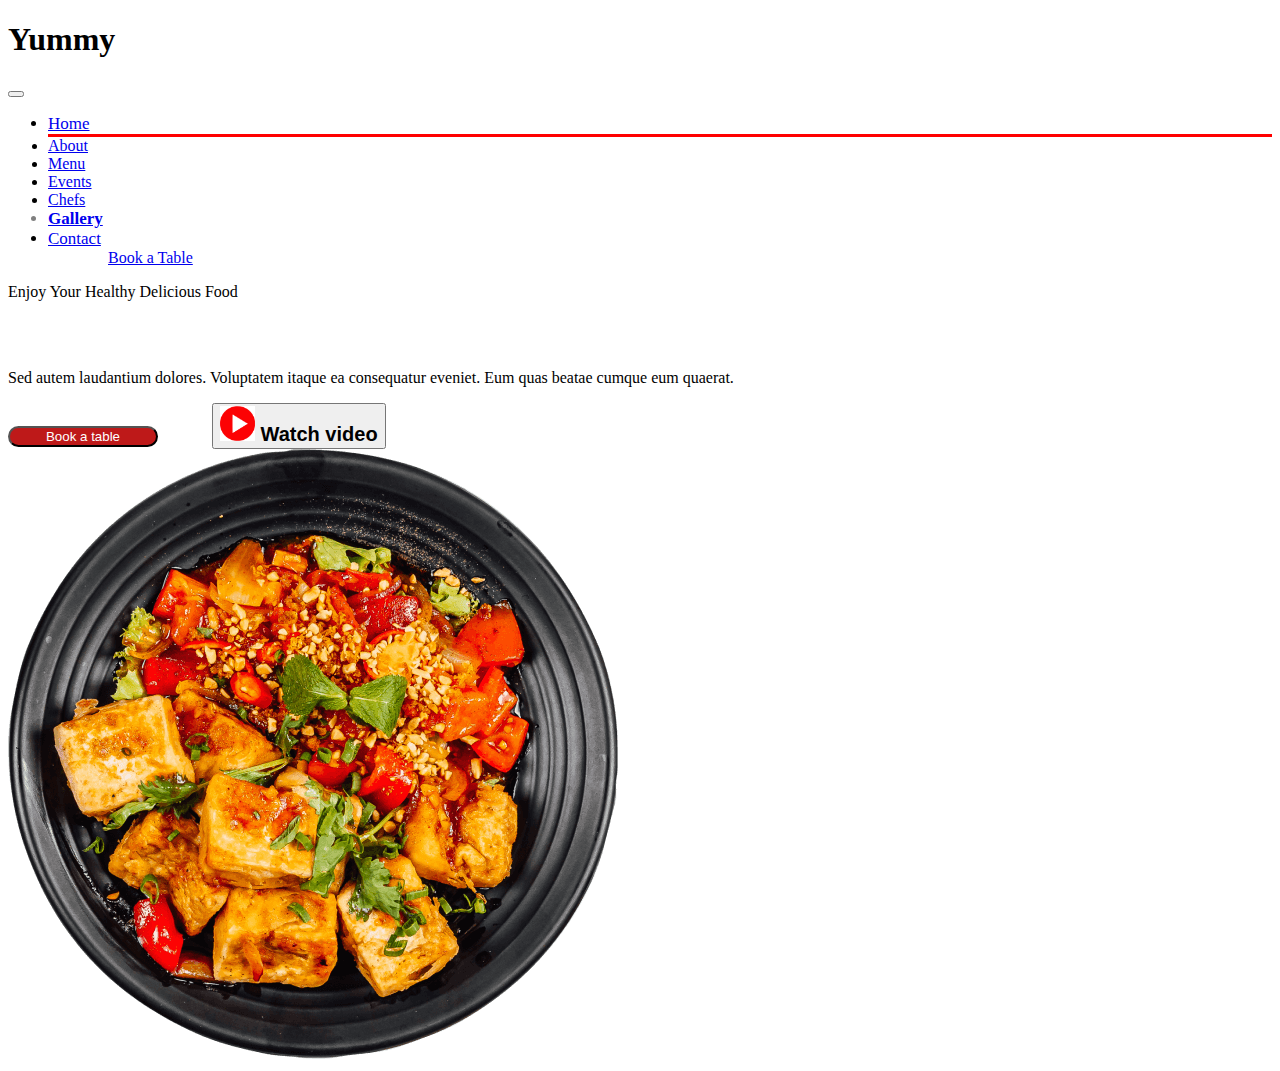
<file: index.html>
<!DOCTYPE html>
<html>

<head>
    <meta name="viewport" content="width=device-width, initial-scale=1">
    <link href="https://cdn.jsdelivr.net/npm/bootstrap@5.3.2/dist/css/bootstrap.min.css" rel="stylesheet"
        integrity="sha384-T3c6CoIi6uLrA9TneNEoa7RxnatzjcDSCmG1MXxSR1GAsXEV/Dwwykc2MPK8M2HN" crossorigin="anonymous">
    <script src="https://cdn.jsdelivr.net/npm/bootstrap@5.3.2/dist/js/bootstrap.bundle.min.js"
        integrity="sha384-C6RzsynM9kWDrMNeT87bh95OGNyZPhcTNXj1NW7RuBCsyN/o0jlpcV8Qyq46cDfL"
        crossorigin="anonymous"></script>

    <script src="https://cdn.jsdelivr.net/npm/@popperjs/core@2.11.8/dist/umd/popper.min.js"
        integrity="sha384-I7E8VVD/ismYTF4hNIPjVp/Zjvgyol6VFvRkX/vR+Vc4jQkC+hVqc2pM8ODewa9r"
        crossorigin="anonymous"></script>
    <script src="https://cdn.jsdelivr.net/npm/bootstrap@5.3.2/dist/js/bootstrap.min.js"
        integrity="sha384-BBtl+eGJRgqQAUMxJ7pMwbEyER4l1g+O15P+16Ep7Q9Q+zqX6gSbd85u4mG4QzX+"
        crossorigin="anonymous"></script>

    <!-- Google Fonts -->
    <link rel="preconnect" href="https://fonts.googleapis.com">
    <link rel="preconnect" href="https://fonts.gstatic.com" crossorigin>
    <link
        href="https://fonts.googleapis.com/css2?family=Open+Sans:ital,wght@0,300;0,400;0,500;0,600;0,700;1,300;1,400;1,600;1,700&family=Amatic+SC:ital,wght@0,300;0,400;0,500;0,600;0,700;1,300;1,400;1,500;1,600;1,700&family=Inter:ital,wght@0,300;0,400;0,500;0,600;0,700;1,300;1,400;1,500;1,600;1,700&display=swap"
        rel="stylesheet">

        <link rel="stylesheet" href="https://cdnjs.cloudflare.com/ajax/libs/font-awesome/6.4.2/css/all.min.css" integrity="sha512-z3gLpd7yknf1YoNbCzqRKc4qyor8gaKU1qmn+CShxbuBusANI9QpRohGBreCFkKxLhei6S9CQXFEbbKuqLg0DA==" crossorigin="anonymous" referrerpolicy="no-referrer" />
    <style>

       
        @media(max-width:800px){
            .myimg{
                display:none !important
            }
        }
        .mybtn{
            background-color:rgb(190, 25, 25);
            color:white;
            transition: 0.9s;
            border-radius: 40px;
            width:150px;
        }
        .mybtn:hover{
            background-color: rgb(190, 25, 25);
            color:white
        }
        .mybtn1{
            font-size:20px;
           
    font-weight:bold;
            transition: 0.9s;
        }

        .mybtn1:hover{
           
            color:red;
        }
/* 
        .spinner-wrapper {
position: fixed;
top: 0;
left: 0;
right: 0;
bottom: 0;
background-color: #ff6347;
z-index: 999999;
} */

/* .spinner-wrapper{
position: absolute;
top: 48%;
left: 48%;
} */
    </style>
</head>

<body>
<!-- 
CSS Spinner
<div class="spinner-wrapper">
    <div class="spinner"></div>
    </div> -->

    <div class="container bg-white text-dark">

        <nav class="navbar navbar-expand-md bg-white navbar-white sticky-top ">
            <div class="container-fluid">
                <h1 class="text-dark">Yummy</h1>
                 <button class="navbar-toggler" type="button" data-bs-toggle="collapse" data-bs-target="#collapsibleNavbar ">
                                <span class="navbar-toggler-icon"></span>
                              </button> 
                <div class="collapse navbar-collapse" id="collapsibleNavbar">
                    <ul class="navbar-nav mx-auto">
                        <li class="nav-item active" style="border-bottom: 3px solid red; font-size: 17px;"><a
                                class="nav-link" href="index.html" style="width:100px; text-align: center;">Home</a></li>
                        <li class="nav-item"><a class="nav-link" href="./aboutus.html"
                                style="width: 100px; text-align: center;">About</a></li>
                        <li class="nav-item"><a class="nav-link" href="menu.html"
                                style="width: 100px; text-align: center;">Menu</a></li>
                        <li class="nav-item"><a class="nav-link" href="Events.html"
                                style="width: 100px; text-align: center;">Events</a></li>
                        <li class="nav-item"><a class="nav-link" href="chefs.html"
                                style="width: 100px; text-align: center;">Chefs</a></li>
                        <li class="nav-item" style="font-weight: bold; color: gray; font-size: 17px;"><a
                                class="nav-link" href="yummygallery.html"
                                style="width: 100px; text-align: center;">Gallery</a></li>
                        <li class="nav-item" style="font-weight:bolder gray; font-size: 17px;"><a class="nav-link"
                                href="Contact.html" style="width: 100px; text-align: center;">Contact</a></li>
                        <!-- <li class="nav-item"><button type="button" class="btn btn-danger" style="margin-left:60px">Book -->
                                <!-- a Table</button></li>  -->
   <a class="btn btn-danger"  style="margin-left:60px" href="book-a-table.html">Book a Table</a>

                    </ul>
                </div>
            </div>
        </nav>
    </div>



    </div>
    </div>

    <div class="container-fixed pt-5 position-relative bg-light">
        <div class="container-fluid  pt-5 d-flex flex-row ">
           
            <div class="container-fluid col-xl-7 col-lg-7 col-sm-12 px-5">
                <p class="display-3 font-weight:bold">Enjoy Your Healthy Delicious Food</p>
                <br><br>

                <p class="fs-4">Sed autem laudantium dolores. Voluptatem itaque ea consequatur eveniet. Eum quas beatae
                    cumque eum quaerat.</p>
                <button type="button" class="btn  btn-rounded mybtn">Book a table</button>
               
                <button type="button" class="btn mybtn1" style="margin-left:50px;">
                  <img src="img/video.png" class="img-fluid" style="height:35px;">
                    Watch video</button>
            </div>

            <div class="img col-xl-5 col-lg-5 px-5  myimg">
                <img src="img/hero-img.png" class="img-fluid">
                </div>
                </div>


        </div>
<!-- 
        <script>
            $(document).ready(function() {
            //Preloader
            preloaderFadeOutTime = 500;
            function hidePreloader() {
            var preloader = $('.spinner-wrapper');
            preloader.fadeOut(preloaderFadeOutTime);
            }
            hidePreloader();
            });
            </script> -->

    </body>
    </html>
</file>
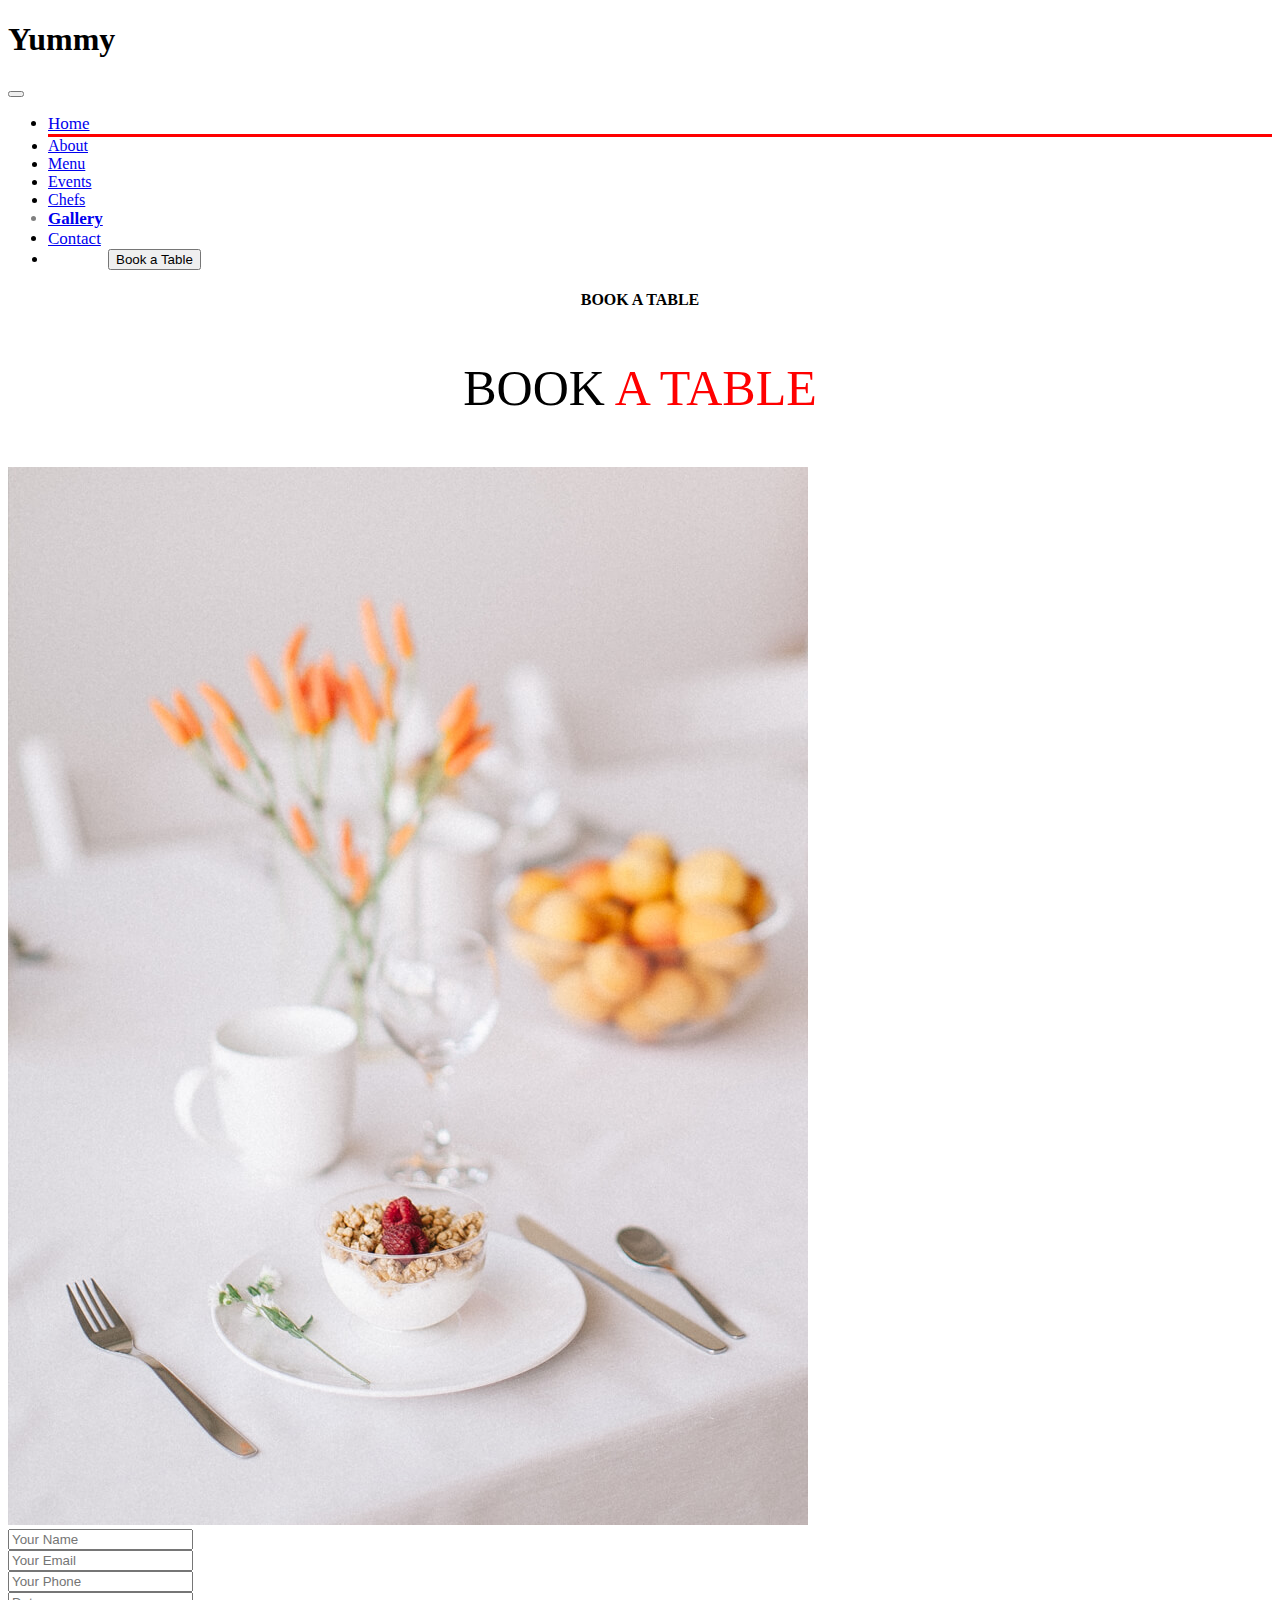
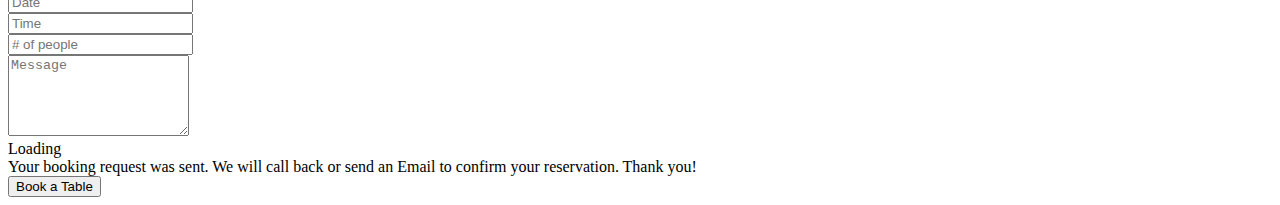
<file: book-a-table.html>
<!DOCTYPE html>
<html>

<head>
    <meta name="viewport" content="width=device-width, initial-scale=1">
    <link href="https://cdn.jsdelivr.net/npm/bootstrap@5.3.2/dist/css/bootstrap.min.css" rel="stylesheet"
        integrity="sha384-T3c6CoIi6uLrA9TneNEoa7RxnatzjcDSCmG1MXxSR1GAsXEV/Dwwykc2MPK8M2HN" crossorigin="anonymous">
    <script src="https://cdn.jsdelivr.net/npm/bootstrap@5.3.2/dist/js/bootstrap.bundle.min.js"
        integrity="sha384-C6RzsynM9kWDrMNeT87bh95OGNyZPhcTNXj1NW7RuBCsyN/o0jlpcV8Qyq46cDfL"
        crossorigin="anonymous"></script>

    <script src="https://cdn.jsdelivr.net/npm/@popperjs/core@2.11.8/dist/umd/popper.min.js"
        integrity="sha384-I7E8VVD/ismYTF4hNIPjVp/Zjvgyol6VFvRkX/vR+Vc4jQkC+hVqc2pM8ODewa9r"
        crossorigin="anonymous"></script>
    <script src="https://cdn.jsdelivr.net/npm/bootstrap@5.3.2/dist/js/bootstrap.min.js"
        integrity="sha384-BBtl+eGJRgqQAUMxJ7pMwbEyER4l1g+O15P+16Ep7Q9Q+zqX6gSbd85u4mG4QzX+"
        crossorigin="anonymous"></script>


        <link rel="stylesheet" href="https://cdnjs.cloudflare.com/ajax/libs/font-awesome/6.4.2/css/all.min.css" integrity="sha512-z3gLpd7yknf1YoNbCzqRKc4qyor8gaKU1qmn+CShxbuBusANI9QpRohGBreCFkKxLhei6S9CQXFEbbKuqLg0DA==" crossorigin="anonymous" referrerpolicy="no-referrer" />


        <link href="D:\CNC Practise notes\BOOTSTRAP\Yummy\book-a-table.css" rel="stylesheet">

  
</style>
        </head>
        <body>
            
                <div class="container bg-white text-dark">
            
                    <nav class="navbar navbar-expand-md bg-white navbar-white sticky-top ">
                        <div class="container-fluid">
                            <h1 class="text-dark">Yummy</h1>
                             <button class="navbar-toggler" type="button" data-bs-toggle="collapse" data-bs-target="#collapsibleNavbar">
                                            <span class="navbar-toggler-icon"></span>
                                          </button> 
                            <div class="collapse navbar-collapse" id="collapsibleNavbar">
                                <ul class="navbar-nav mx-auto">
                                    <li class="nav-item active" style="border-bottom: 3px solid red; font-size: 17px;"><a
                                            class="nav-link" href="index.html" style="width:100px; text-align: center;">Home</a></li>
                                    <li class="nav-item"><a class="nav-link" href="Aboutus.html"
                                            style="width: 100px; text-align: center;">About</a></li>
                                    <li class="nav-item"><a class="nav-link" href="Menu.html"
                                            style="width: 100px; text-align: center;">Menu</a></li>
                                    <li class="nav-item"><a class="nav-link" href="Events.html"
                                            style="width: 100px; text-align: center;">Events</a></li>
                                    <li class="nav-item"><a class="nav-link" href="Chefs.html"
                                            style="width: 100px; text-align: center;">Chefs</a></li>
                                    <li class="nav-item" style="font-weight: bold; color: gray; font-size: 17px;"><a
                                            class="nav-link" href="yummygallery.html"
                                            style="width: 100px; text-align: center;">Gallery</a></li>
                                    <li class="nav-item" style="font-weight:bolder gray; font-size: 17px;"><a class="nav-link"
                                            href="Contact.html" style="width: 100px; text-align: center;">Contact</a></li>
                                    <li class="nav-item">
                                        <button type="button" class="btn btn-danger" style="margin-left:60px">Book
                                            a Table</button> </li>
            
            
                                </ul>
                            </div>
                        </div>
                    </nav>
                </div>

<!-- End of nav bar -->
<div class="container">
    
    <div class="section-header">
      <h4 style="text-align: center;">BOOK  A TABLE</h4>
      <p style="text-align:center;font-size: 50px;font-family:Chiller regular;">BOOK <span style="color: red;">A TABLE</span>
  
      </p>
    </div>

 </div>

 <div class="container" data-aos="fade-up">
    <section id="book-a-table" class="book-a-table">
    
            <div class="row g-5 d-flex">

                <div class="col-lg-4 ">
                    <img src="img/reservation.jpg" class="reservation-img">
                </div>

                <div class="col-lg-8 d-flex align-items-center reservation-form-bg">
                    <form action="forms/book-a-table.php" method="post" role="form" class="php-email-form" data-aos="fade-up" data-aos-delay="100">
                      <div class="row gy-4">
                        <div class="col-lg-4 col-md-6">
                          <input type="text" name="name" class="form-control" id="name" placeholder="Your Name" data-rule="minlen:4" data-msg="Please enter at least 4 chars">
                          <div class="validate"></div>
                        </div>
                        <div class="col-lg-4 col-md-6">
                          <input type="email" class="form-control" name="email" id="email" placeholder="Your Email" data-rule="email" data-msg="Please enter a valid email">
                          <div class="validate"></div>
                        </div>
                        <div class="col-lg-4 col-md-6">
                          <input type="text" class="form-control" name="phone" id="phone" placeholder="Your Phone" data-rule="minlen:4" data-msg="Please enter at least 4 chars">
                          <div class="validate"></div>
                        </div>
                        <div class="col-lg-4 col-md-6">
                          <input type="text" name="date" class="form-control" id="date" placeholder="Date" data-rule="minlen:4" data-msg="Please enter at least 4 chars">
                          <div class="validate"></div>
                        </div>
                        <div class="col-lg-4 col-md-6">
                          <input type="text" class="form-control" name="time" id="time" placeholder="Time" data-rule="minlen:4" data-msg="Please enter at least 4 chars">
                          <div class="validate"></div>
                        </div>
                        <div class="col-lg-4 col-md-6">
                          <input type="number" class="form-control" name="people" id="people" placeholder="# of people" data-rule="minlen:1" data-msg="Please enter at least 1 chars">
                          <div class="validate"></div>
                        </div>
                      </div>
                      <div class="form-group mt-3">
                        <textarea class="form-control" name="message" rows="5" placeholder="Message"></textarea>
                        <div class="validate"></div>
                      </div>
                      <div class="mb-3">
                        <div class="loading">Loading</div>
                        <div class="error-message"></div>
                        <div class="sent-message">Your booking request was sent. We will call back or send an Email to confirm your reservation. Thank you!</div>
                      </div>
                      <div class="text-center"><button type="submit">Book a Table</button></div>
                    </form>
                  </div><!-- End Reservation Form -->
        


 </div>
        
        </section>
 </div>
</file>
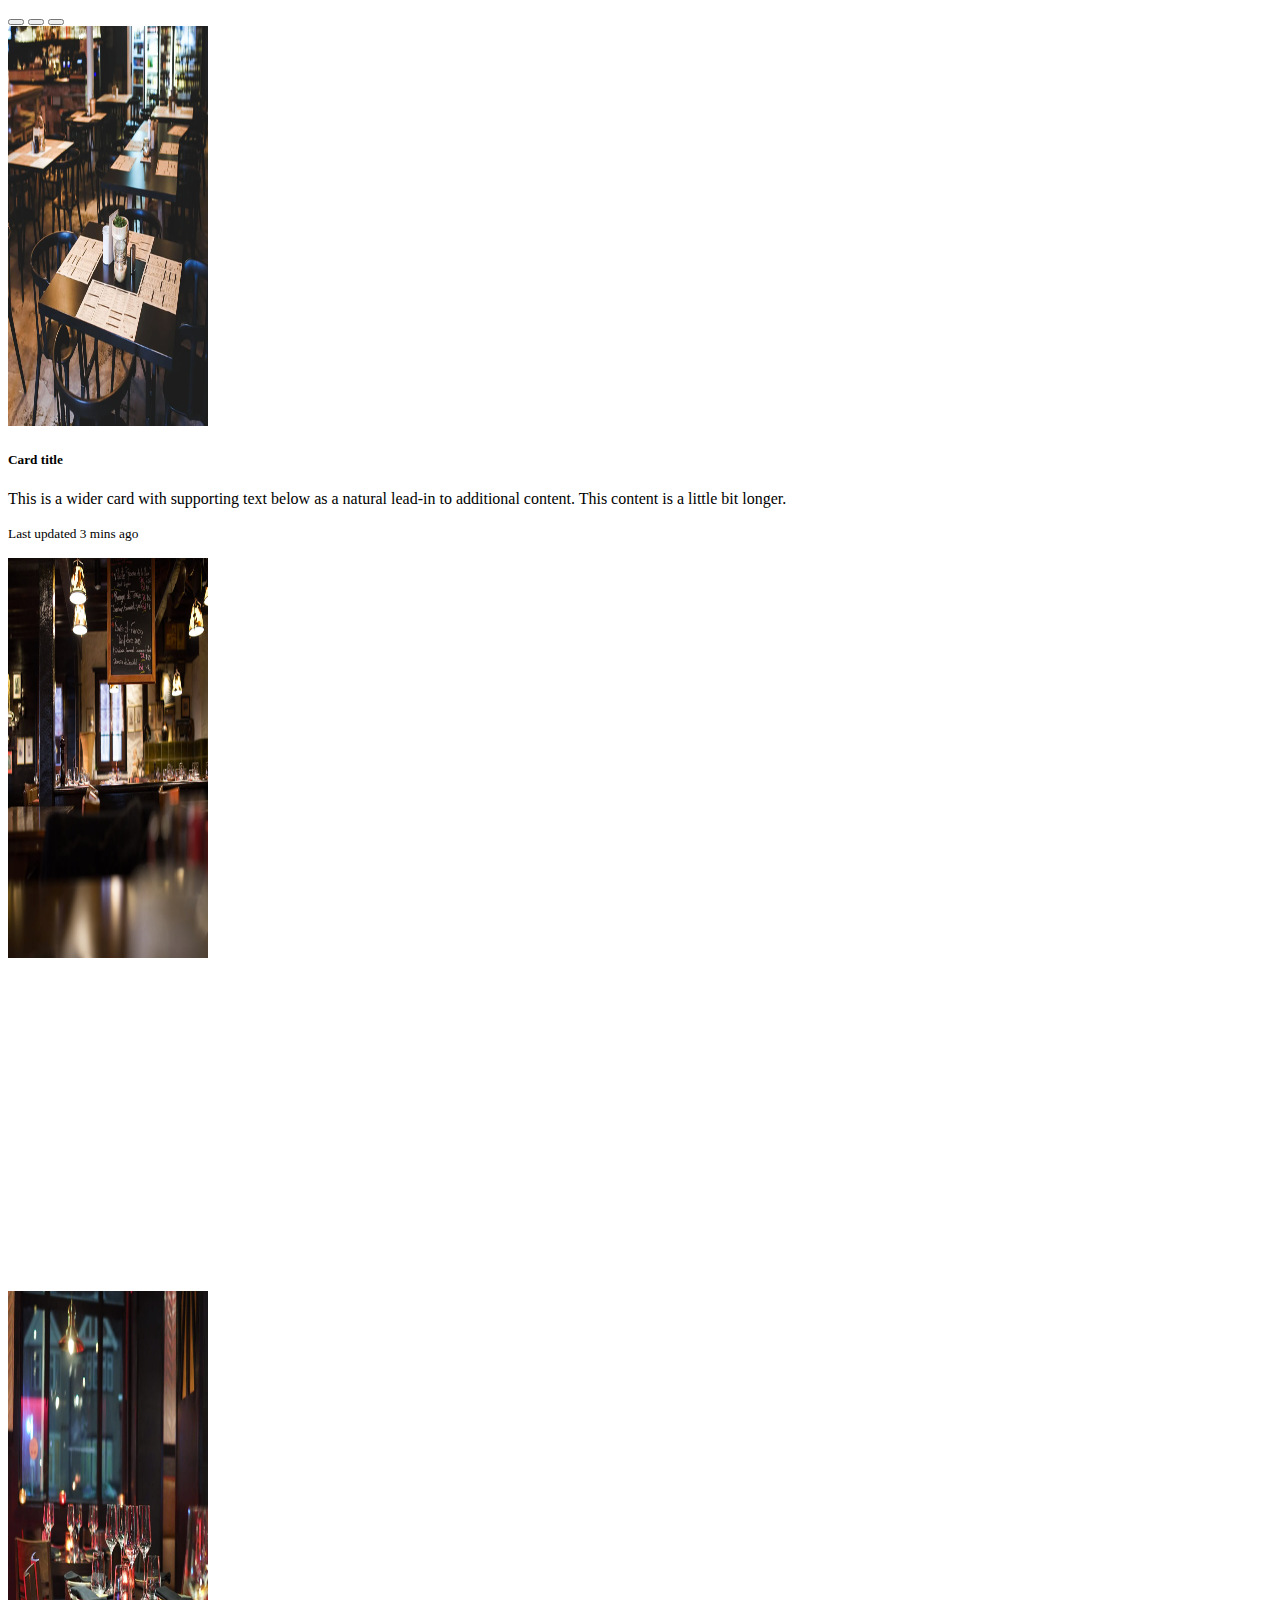
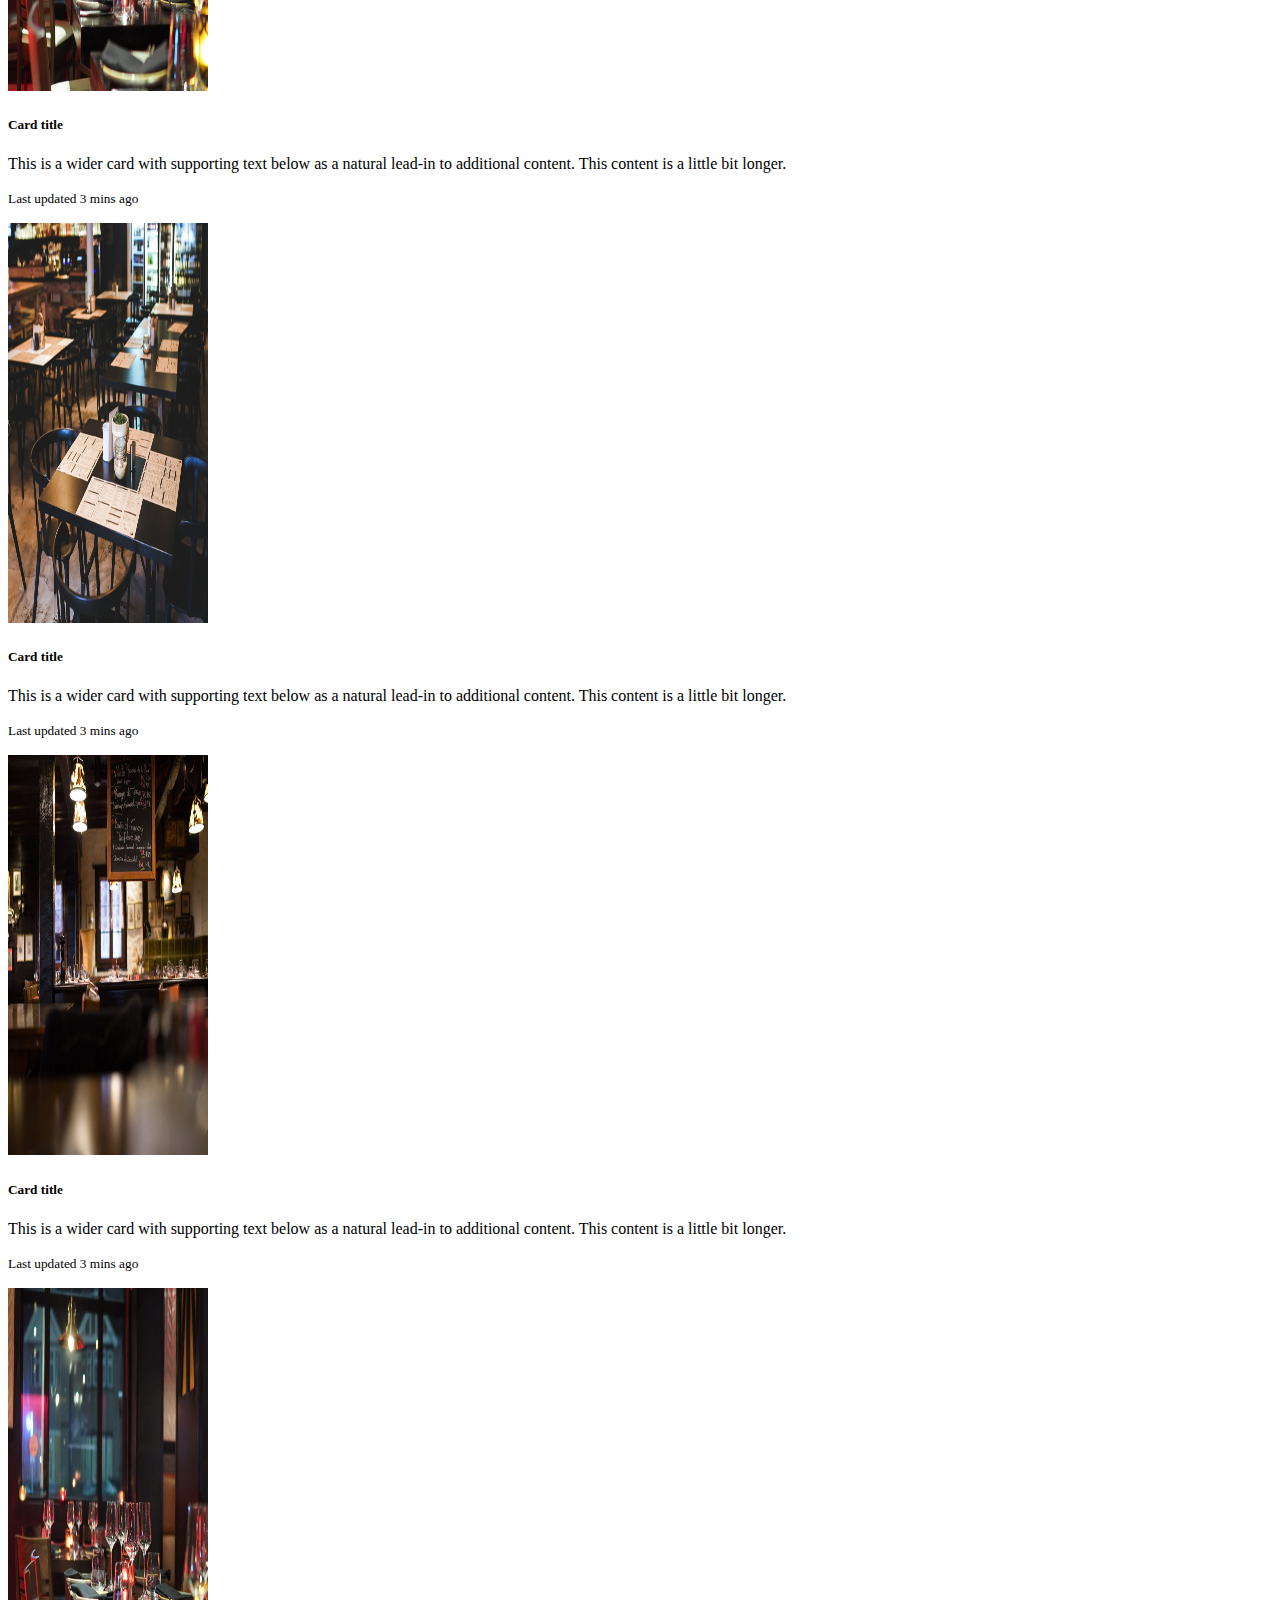
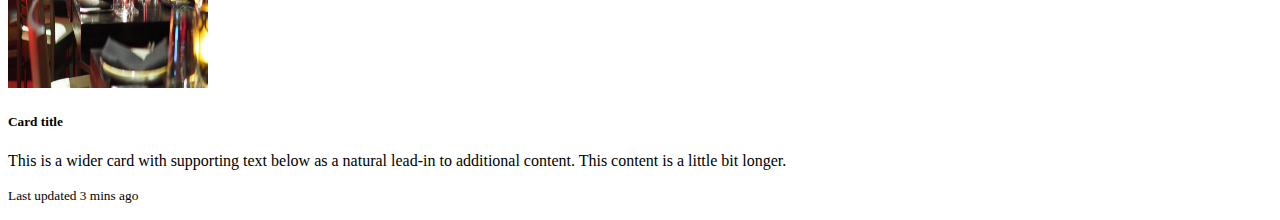
<file: cards.html>
<!DOCTYPE html>
<html>

<head>
    <meta name="viewport" content="width=device-width, initial-scale=1">
    <link href="https://cdn.jsdelivr.net/npm/bootstrap@5.3.2/dist/css/bootstrap.min.css" rel="stylesheet"
        integrity="sha384-T3c6CoIi6uLrA9TneNEoa7RxnatzjcDSCmG1MXxSR1GAsXEV/Dwwykc2MPK8M2HN" crossorigin="anonymous">
    <script src="https://cdn.jsdelivr.net/npm/bootstrap@5.3.2/dist/js/bootstrap.bundle.min.js"
        integrity="sha384-C6RzsynM9kWDrMNeT87bh95OGNyZPhcTNXj1NW7RuBCsyN/o0jlpcV8Qyq46cDfL"
        crossorigin="anonymous"></script>

    <script src="https://cdn.jsdelivr.net/npm/@popperjs/core@2.11.8/dist/umd/popper.min.js"
        integrity="sha384-I7E8VVD/ismYTF4hNIPjVp/Zjvgyol6VFvRkX/vR+Vc4jQkC+hVqc2pM8ODewa9r"
        crossorigin="anonymous"></script>
    <script src="https://cdn.jsdelivr.net/npm/bootstrap@5.3.2/dist/js/bootstrap.min.js"
        integrity="sha384-BBtl+eGJRgqQAUMxJ7pMwbEyER4l1g+O15P+16Ep7Q9Q+zqX6gSbd85u4mG4QzX+"
        crossorigin="anonymous"></script>

</head>
<body>

<div id="carouselExampleCaptions" class="carousel carousel-dark slide" data-bs-ride="false">
  <div class="carousel-indicators">
    <button type="button" data-bs-target="#carouselExampleCaptions" data-bs-slide-to="0" class="active" aria-current="true" aria-label="Slide 1"></button>
    <button type="button" data-bs-target="#carouselExampleCaptions" data-bs-slide-to="1" aria-label="Slide 2"></button>
    <button type="button" data-bs-target="#carouselExampleCaptions" data-bs-slide-to="2" aria-label="Slide 3"></button>
  </div>
  <div class="carousel-inner">
    <div class="carousel-item active">
     <div class="card-group">
      <div class="card">
       <img src="img/gallery-1.jpg" class="card-img-top" alt="gallery-1" width="200" height="400">
       <div class="card-body">
       <h5 class="card-title">Card title</h5>
       <p class="card-text">This is a wider card with supporting text below as a natural lead-in to additional content. This content is a little bit longer.</p>
       <p class="card-text"><small class="text-muted">Last updated 3 mins ago</small></p>
    </div>
  </div>

  <div class="card">
    <img src="img/gallery-2.jpg" class="card-img-top" alt="gallery-2" width="200" height="400">
    <div class="card-img-overlay">
    <h5 class="card-title " style="color:white;padding-top: 200px;">Card title</h5>
    <p class="card-text" style="color:white" >This is a wider card with supporting text below as a natural lead-in to additional content. This content is a little bit longer.</p>
    <p class="card-text" style="color:white"><small class="text-muted"  style="color:white">Last updated 3 mins ago</small></p>
 </div>
</div>


<div class="card">
    <img src="img/gallery-3.jpg" class="card-img-top" alt="gallery-2" width="200" height="400">
    <div class="card-body">
    <h5 class="card-title">Card title</h5>
    <p class="card-text">This is a wider card with supporting text below as a natural lead-in to additional content. This content is a little bit longer.</p>
    <p class="card-text"><small class="text-muted">Last updated 3 mins ago</small></p>
 </div>
</div>

</div>
</div>


<div class="carousel-inner">
    <div class="carousel-item active">
     <div class="card-group">
      <div class="card">
       <img src="img/gallery-1.jpg" class="card-img-top" alt="gallery-1" width="200" height="400">
       <div class="card-body">
       <h5 class="card-title">Card title</h5>
       <p class="card-text">This is a wider card with supporting text below as a natural lead-in to additional content. This content is a little bit longer.</p>
       <p class="card-text"><small class="text-muted">Last updated 3 mins ago</small></p>
    </div>
  </div>

  <div class="card">
    <img src="img/gallery-2.jpg" class="card-img-top" alt="gallery-2" width="200" height="400">
    <div class="card-body">
    <h5 class="card-title">Card title</h5>
    <p class="card-text">This is a wider card with supporting text below as a natural lead-in to additional content. This content is a little bit longer.</p>
    <p class="card-text"><small class="text-muted">Last updated 3 mins ago</small></p>
 </div>
</div>


<div class="card">
    <img src="img/gallery-3.jpg" class="card-img-top" alt="gallery-2" width="200" height="400">
    <div class="card-body">
    <h5 class="card-title">Card title</h5>
    <p class="card-text">This is a wider card with supporting text below as a natural lead-in to additional content. This content is a little bit longer.</p>
    <p class="card-text"><small class="text-muted">Last updated 3 mins ago</small></p>
 </div>
</div>

</div>
</div>







  </div>
</file>
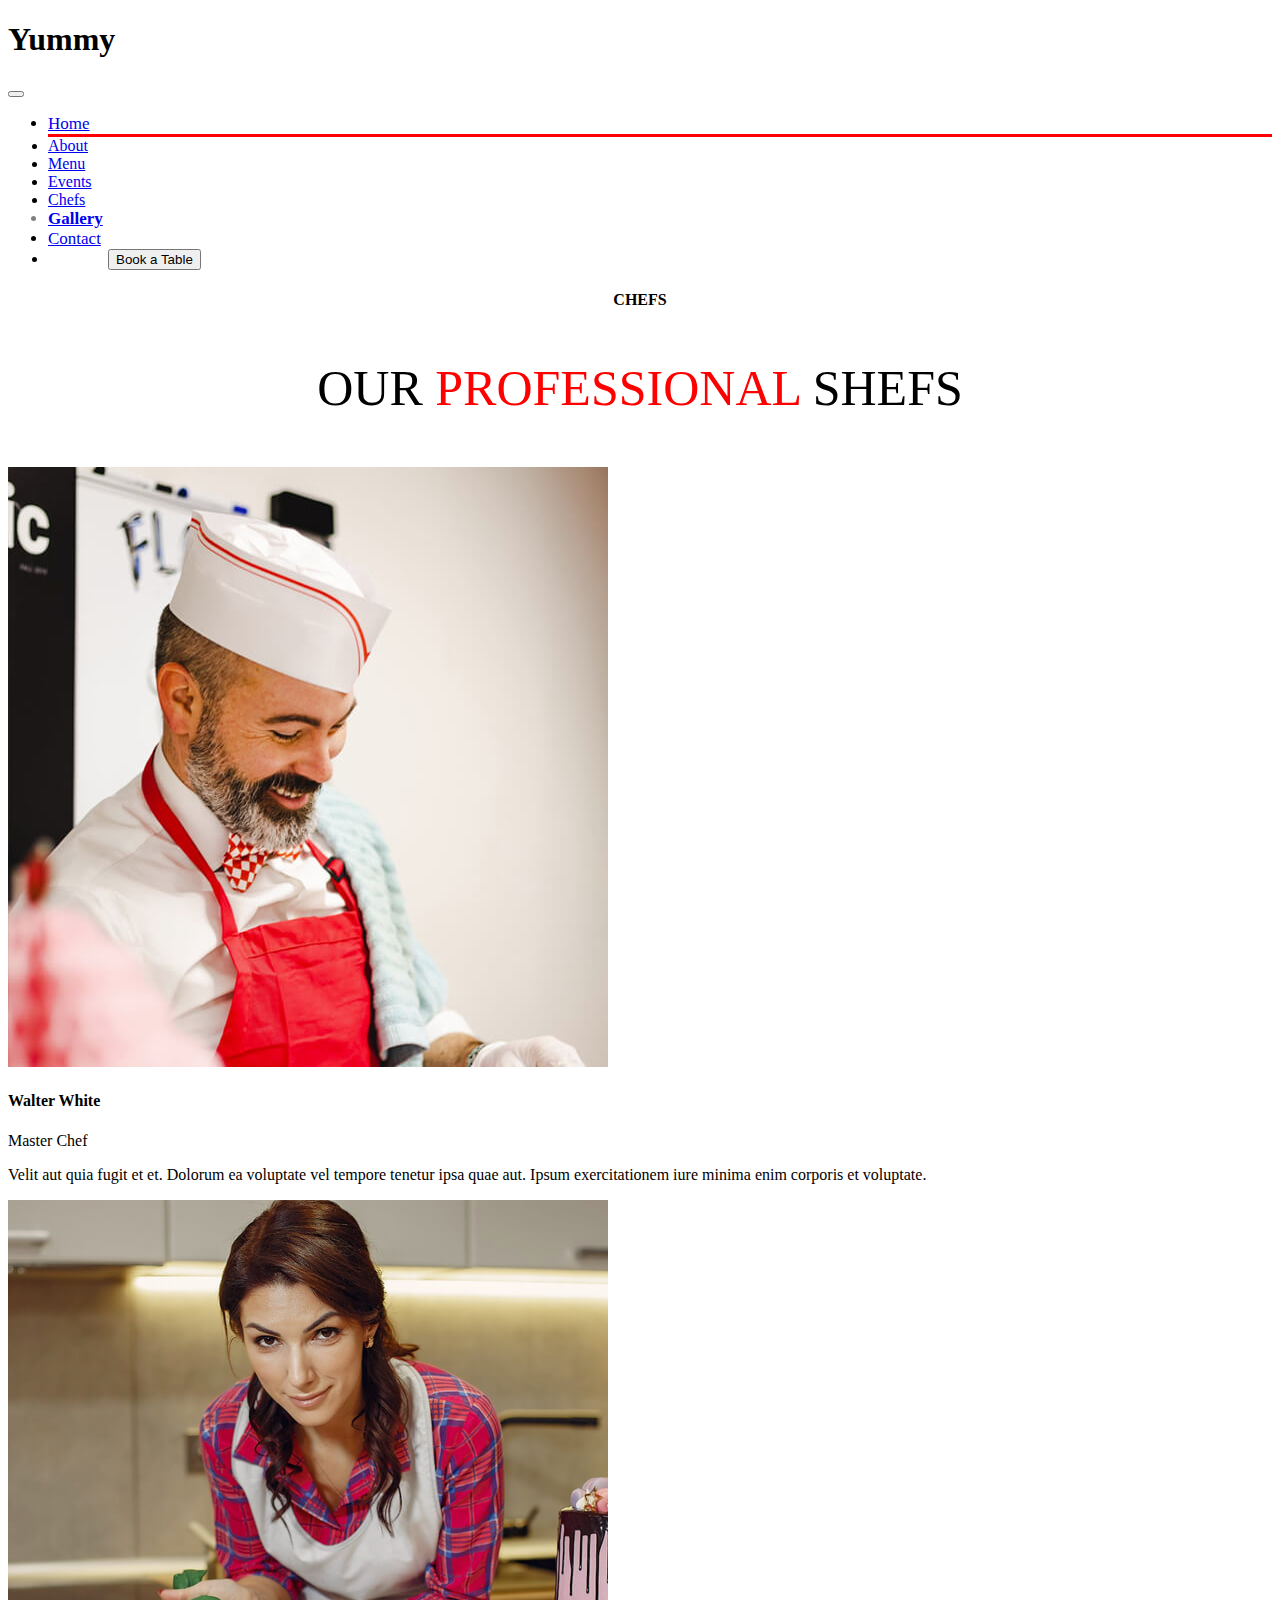
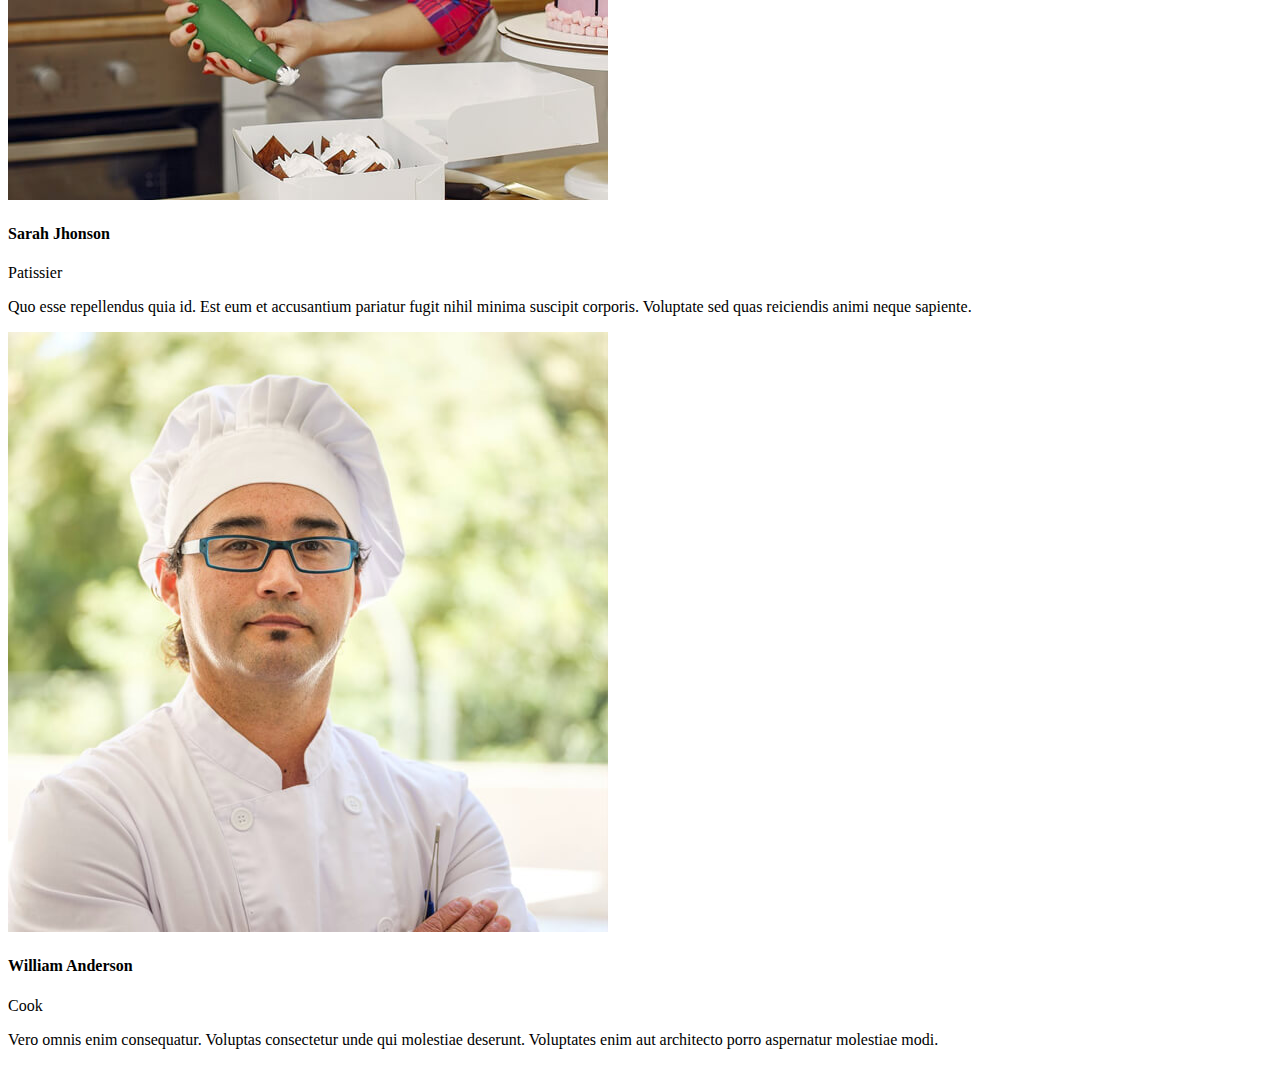
<file: chefs.html>
<!DOCTYPE html>
<html>

<head>
    <meta name="viewport" content="width=device-width, initial-scale=1">
    <link href="https://cdn.jsdelivr.net/npm/bootstrap@5.3.2/dist/css/bootstrap.min.css" rel="stylesheet"
        integrity="sha384-T3c6CoIi6uLrA9TneNEoa7RxnatzjcDSCmG1MXxSR1GAsXEV/Dwwykc2MPK8M2HN" crossorigin="anonymous">
    <script src="https://cdn.jsdelivr.net/npm/bootstrap@5.3.2/dist/js/bootstrap.bundle.min.js"
        integrity="sha384-C6RzsynM9kWDrMNeT87bh95OGNyZPhcTNXj1NW7RuBCsyN/o0jlpcV8Qyq46cDfL"
        crossorigin="anonymous"></script>

    <script src="https://cdn.jsdelivr.net/npm/@popperjs/core@2.11.8/dist/umd/popper.min.js"
        integrity="sha384-I7E8VVD/ismYTF4hNIPjVp/Zjvgyol6VFvRkX/vR+Vc4jQkC+hVqc2pM8ODewa9r"
        crossorigin="anonymous"></script>
    <script src="https://cdn.jsdelivr.net/npm/bootstrap@5.3.2/dist/js/bootstrap.min.js"
        integrity="sha384-BBtl+eGJRgqQAUMxJ7pMwbEyER4l1g+O15P+16Ep7Q9Q+zqX6gSbd85u4mG4QzX+"
        crossorigin="anonymous"></script>


        <link rel="stylesheet" href="https://cdnjs.cloudflare.com/ajax/libs/font-awesome/6.4.2/css/all.min.css" integrity="sha512-z3gLpd7yknf1YoNbCzqRKc4qyor8gaKU1qmn+CShxbuBusANI9QpRohGBreCFkKxLhei6S9CQXFEbbKuqLg0DA==" crossorigin="anonymous" referrerpolicy="no-referrer" />


        <link href="D:\CNC Practise notes\BOOTSTRAP\Yummy\chefs.css" rel="stylesheet">
<style>
  
.testimonials .testimonial-item .testimonial-img {
  border-radius: 70%;
  border: 4px solid #fff;
  margin: 0 auto;
}
</style>
        </head>
        <body>
            
                <div class="container bg-white text-dark">
            
                    <nav class="navbar navbar-expand-md bg-white navbar-white sticky-top ">
                        <div class="container-fluid">
                            <h1 class="text-dark">Yummy</h1>
                            <button class="navbar-toggler" type="button" data-toggle="collapse" data-target="#collapsibleNavbar">
                                            <span class="navbar-toggler-icon"></span>
                                          </button> 
                            <div class="collapse navbar-collapse" id="collapsibleNavbar">
                                <ul class="navbar-nav mx-auto">
                                    <li class="nav-item active" style="border-bottom: 3px solid red; font-size: 17px;"><a
                                            class="nav-link" href="index.html" style="width:100px; text-align: center;">Home</a></li>
                                    <li class="nav-item"><a class="nav-link" href="aboutus.html"
                                            style="width: 100px; text-align: center;">About</a></li>
                                    <li class="nav-item"><a class="nav-link" href="Menu.html"
                                            style="width: 100px; text-align: center;">Menu</a></li>
                                    <li class="nav-item"><a class="nav-link" href="Events.html"
                                            style="width: 100px; text-align: center;">Events</a></li>
                                    <li class="nav-item"><a class="nav-link" href="chefs.html"
                                            style="width: 100px; text-align: center;">Chefs</a></li>
                                    <li class="nav-item" style="font-weight: bold; color: gray; font-size: 17px;"><a
                                            class="nav-link" href="yummygallery.html"
                                            style="width: 100px; text-align: center;">Gallery</a></li>
                                    <li class="nav-item" style="font-weight:bolder gray; font-size: 17px;"><a class="nav-link"
                                            href="Contact.html" style="width: 100px; text-align: center;">Contact</a></li>
                                    <li class="nav-item"><button type="button" class="btn btn-danger" style="margin-left:60px">Book
                                            a Table</button></li>
            
            
                                </ul>
                            </div>
                        </div>
                    </nav>
                </div>

<!-- End of nav bar -->

                            
<div class="container">
    
    <div class="section-header">
      <h4 style="text-align: center;">CHEFS</h4>
      <p style="text-align:center;font-size: 50px;font-family:Chiller regular;">OUR<span style="color: red;">&nbsp;PROFESSIONAL</span>
      <span style="color:black">SHEFS</span>
      </p>
    </div>

    <div class="row gy-4">

        <div class="col-lg-4 col-md-6 d-flex align-items-stretch" data-aos="fade-up" data-aos-delay="100">
          <div class="chef-member">
            <div class="member-img">
              <img src="img/chefs-1.jpg" class="img-fluid" alt="chefs1">
              <div class="social">
                <a href=""><i class="fa-brands fa-square-twitter"></i></a>
                <a href=""><i class="fa-brands fa-square-facebook"></i></a>
                <a href=""><i class="fa-brands fa-square-instagram"></i></a>
                <a href=""><i class="fa-brands fa-linkedin"></i></a>
              </div>
            </div>
            <div class="member-info">
              <h4>Walter White</h4>
              <span>Master Chef</span>
              <p>Velit aut quia fugit et et. Dolorum ea voluptate vel tempore tenetur ipsa quae aut. Ipsum exercitationem iure minima enim corporis et voluptate.</p>
            </div>
          </div>
        </div><!-- End Chefs Member -->

        <div class="col-lg-4 col-md-6 d-flex align-items-stretch" data-aos="fade-up" data-aos-delay="200">
          <div class="chef-member">
            <div class="member-img">
              <img src="img/chefs-2.jpg" class="img-fluid" alt="chefs2">
              <div class="social">
                <a href=""><i class="fa-brands fa-square-twitter"></i></a>
                <a href=""><i class="fa-brands fa-square-facebook"></i></a>
                <a href=""><i class="fa-brands fa-square-instagram"></i></a>
                <a href=""><i class="fa-brands fa-linkedin"></i></a>
              </div>
            </div>
            <div class="member-info">
              <h4>Sarah Jhonson</h4>
              <span>Patissier</span>
              <p>Quo esse repellendus quia id. Est eum et accusantium pariatur fugit nihil minima suscipit corporis. Voluptate sed quas reiciendis animi neque sapiente.</p>
            </div>
          </div>
        </div><!-- End Chefs Member -->

        <div class="col-lg-4 col-md-6 d-flex align-items-stretch" data-aos="fade-up" data-aos-delay="300">
          <div class="chef-member">
            <div class="member-img">
              <img src="img/chefs-3.jpg" class="img-fluid" alt="">
              <div class="social">
                <a href=""><i class="fa-brands fa-square-twitter"></i></a>
                <a href=""><i class="fa-brands fa-square-facebook"></i></a>
                <a href=""><i class="fa-brands fa-square-instagram"></i></a>
                <a href=""><i class="fa-brands fa-linkedin"></i></a>
              </div>
            </div>
            <div class="member-info">
              <h4>William Anderson</h4>
              <span>Cook</span>
              <p>Vero omnis enim consequatur. Voluptas consectetur unde qui molestiae deserunt. Voluptates enim aut architecto porro aspernatur molestiae modi.</p>
            </div>
          </div>
        </div><!-- End Chefs Member -->


    
           
           







</div>
</body>
</html>
</file>
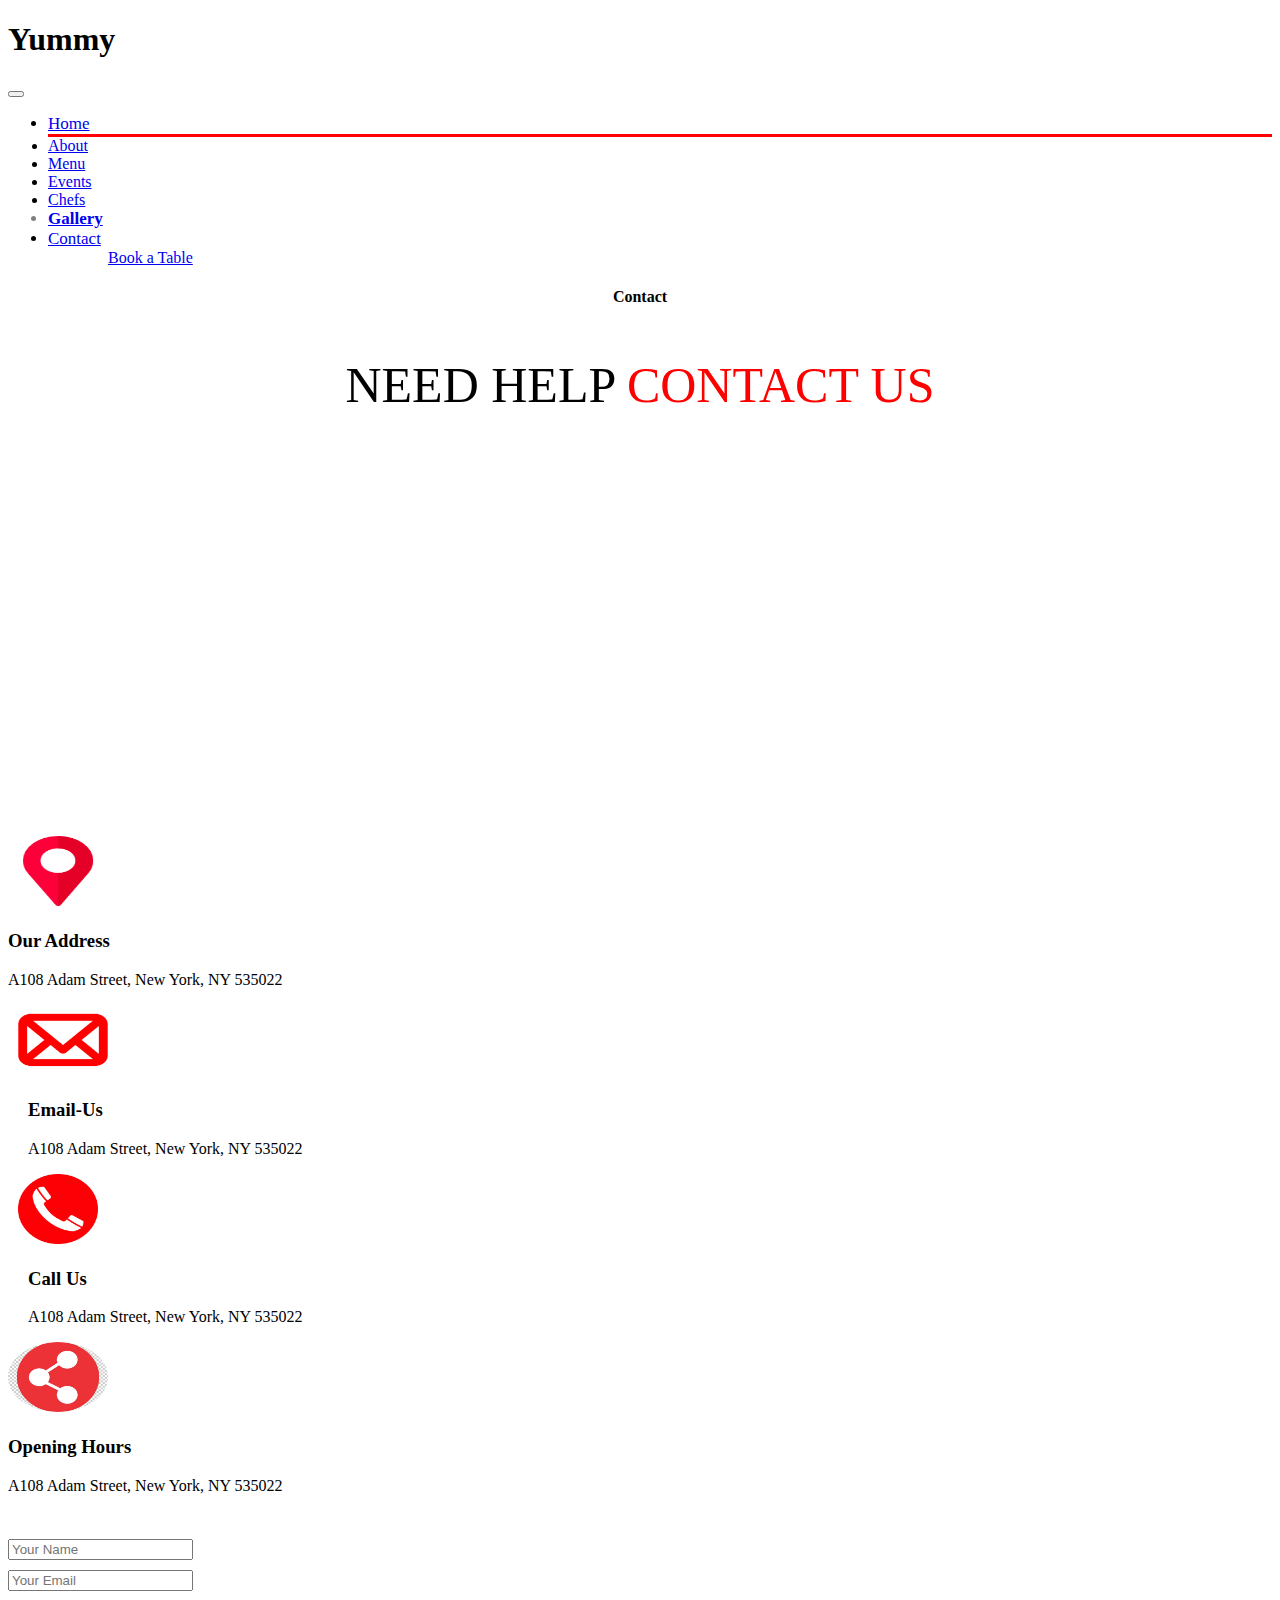
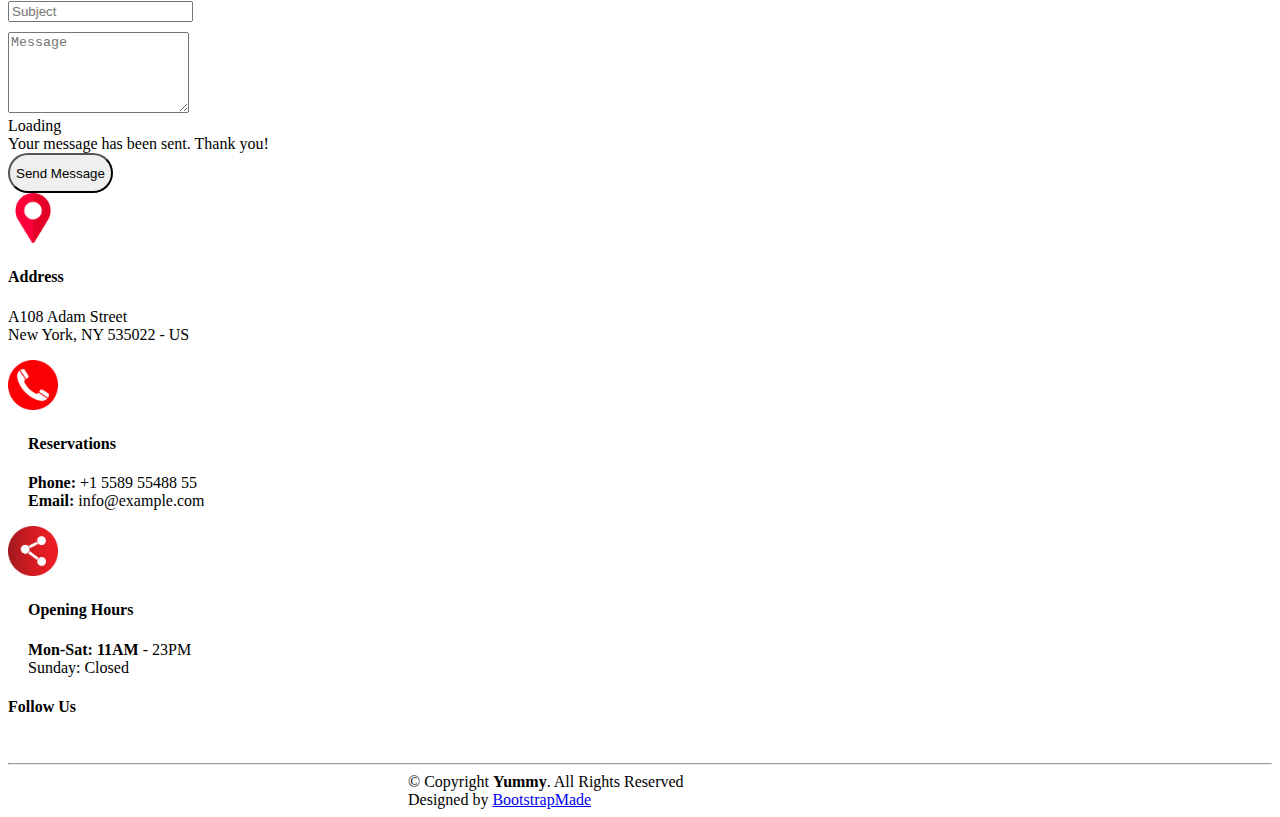
<file: contact.html>
<!DOCTYPE html>
<html>

<head>
    <meta name="viewport" content="width=device-width, initial-scale=1">
    <link href="https://cdn.jsdelivr.net/npm/bootstrap@5.3.2/dist/css/bootstrap.min.css" rel="stylesheet"
        integrity="sha384-T3c6CoIi6uLrA9TneNEoa7RxnatzjcDSCmG1MXxSR1GAsXEV/Dwwykc2MPK8M2HN" crossorigin="anonymous">
    <script src="https://cdn.jsdelivr.net/npm/bootstrap@5.3.2/dist/js/bootstrap.bundle.min.js"
        integrity="sha384-C6RzsynM9kWDrMNeT87bh95OGNyZPhcTNXj1NW7RuBCsyN/o0jlpcV8Qyq46cDfL"
        crossorigin="anonymous"></script>

    <script src="https://cdn.jsdelivr.net/npm/@popperjs/core@2.11.8/dist/umd/popper.min.js"
        integrity="sha384-I7E8VVD/ismYTF4hNIPjVp/Zjvgyol6VFvRkX/vR+Vc4jQkC+hVqc2pM8ODewa9r"
        crossorigin="anonymous"></script>
    <script src="https://cdn.jsdelivr.net/npm/bootstrap@5.3.2/dist/js/bootstrap.min.js"
        integrity="sha384-BBtl+eGJRgqQAUMxJ7pMwbEyER4l1g+O15P+16Ep7Q9Q+zqX6gSbd85u4mG4QzX+"
        crossorigin="anonymous"></script>


        <link rel="stylesheet" href="https://cdnjs.cloudflare.com/ajax/libs/font-awesome/6.4.2/css/all.min.css" integrity="sha512-z3gLpd7yknf1YoNbCzqRKc4qyor8gaKU1qmn+CShxbuBusANI9QpRohGBreCFkKxLhei6S9CQXFEbbKuqLg0DA==" crossorigin="anonymous" referrerpolicy="no-referrer" />


        <link href="D:\CNC Practise notes\BOOTSTRAP\Yummy\contact.css" rel="stylesheet">

  
</style>
        </head>
        <body>
            
                <div class="container bg-white text-dark">
            
                    <nav class="navbar navbar-expand-md bg-white navbar-white sticky-top ">
                        <div class="container-fluid">
                            <h1 class="text-dark">Yummy</h1>
                             <button class="navbar-toggler" type="button" data-bs-toggle="collapse" data-bs-target="#collapsibleNavbar">
                                            <span class="navbar-toggler-icon"></span>
                                          </button> 
                            <div class="collapse navbar-collapse" id="collapsibleNavbar">
                                <ul class="navbar-nav mx-auto">
                                    <li class="nav-item active" style="border-bottom: 3px solid red; font-size: 17px;"><a
                                            class="nav-link" href="index.html" style="width:100px; text-align: center;">Home</a></li>
                                    <li class="nav-item"><a class="nav-link" href="Aboutus.html"
                                            style="width: 100px; text-align: center;">About</a></li>
                                    <li class="nav-item"><a class="nav-link" href="Menu.html"
                                            style="width: 100px; text-align: center;">Menu</a></li>
                                    <li class="nav-item"><a class="nav-link" href="Events.html"
                                            style="width: 100px; text-align: center;">Events</a></li>
                                    <li class="nav-item"><a class="nav-link" href="Chefs.html"
                                            style="width: 100px; text-align: center;">Chefs</a></li>
                                    <li class="nav-item" style="font-weight: bold; color: gray; font-size: 17px;"><a
                                            class="nav-link" href="Gallery.html"
                                            style="width: 100px; text-align: center;">Gallery</a></li>
                                    <li class="nav-item" style="font-weight:bolder gray; font-size: 17px;"><a class="nav-link"
                                            href="Contact.html" style="width: 100px; text-align: center;">Contact</a></li>
                                            <a class="btn btn-danger"  style="margin-left:60px" href="book-a-table.html">Book a Table</a>
            
            
                                </ul>
                            </div>
                        </div>
                    </nav>
                </div>

<!-- End of nav bar -->

<div class="container">
    
    <div class="section-header">
      <h4 style="text-align: center;">Contact</h4>
      <p style="text-align:center;font-size: 50px;font-family:Chiller regular;">NEED HELP <span style="color: red;">CONTACT US</span>
  
      </p>
    </div>

 </div>

<div class="container">
    <iframe width="100%" height="350px" src="https://www.google.com/maps/embed?pb=!1m14!1m8!1m3!1d15088.714907263951!2d73.0143725!3d19.0118445!3m2!1i1024!2i768!4f13.1!3m3!1m2!1s0x3be7c398d314deb7%3A0x61e4d451dbbc88b!2sNavaratna%20Veg%20Restaurant!5e0!3m2!1sen!2sin!4v1697449102798!5m2!1sen!2sin" width="600" height="450" style="border:0;" allowfullscreen="" loading="lazy" referrerpolicy="no-referrer-when-downgrade"></iframe>
</div>
<br>

<div class="container">
    <div class="row gy-4">
        <div class="col-md-6">
            <div class="info-item  d-flex align-items-center bg-light">
<!-- <i class="fa-solid fa-bars" style="color: #e60510;width:50px;"></i> -->
<img src="img/address.png" style="height:70px;width:100px;"/>
          

 <div>
                <h3 style="margin-top:20px;padding-left:0px;">Our Address</h3>
                <p>A108 Adam Street, New York, NY 535022</p>
              </div>
            </div>

        </div>

        <!-- ...... -->

        <div class="col-md-6">
            <div class="info-item  d-flex align-items-center bg-light">
<!-- <i class="fa-solid fa-bars" style="color: #e60510;width:50px;"></i> -->
<img src="img/email1.png" style="height:70px;width:90px;color: red;padding-left:10px;"/>
          

 <div>
                <h3 style="margin-top:20px;padding-left:20px;">Email-Us</h3>
                <p style="padding-left:20px;">A108 Adam Street, New York, NY 535022</p>
              </div>
            </div>

        </div>

        <!-- ........ -->

        <div class="col-md-6">
            <div class="info-item  d-flex align-items-center bg-light">
<!-- <i class="fa-solid fa-bars" style="color: #e60510;width:50px;"></i> -->
<img src="img/call.png" style="height:70px;width:80px;padding-left:10px;"/>
          

 <div>
                <h3 style="margin-top:20px;padding-left:20px;">Call Us</h3>
                <p style="padding-left:20px;">A108 Adam Street, New York, NY 535022</p>
              </div>
            </div>

        </div>
<!-- ........... -->


<div class="col-md-6">
    <div class="info-item  d-flex align-items-center bg-light">
<!-- <i class="fa-solid fa-bars" style="color: #e60510;width:50px;"></i> -->
<img src="img/share.jpg" style="height:70px;width:100px;border-radius:50%;"/>
  

<div>
        <h3 style="margin-top:20px;padding-left:0px;">Opening Hours</h3>
        <p>A108 Adam Street, New York, NY 535022</p>
      </div>
    </div>

</div>
</div> 
</div>
<br>

<!-- form -->
<div class="container">
<form action="forms/contact.php" method="post" role="form" class="php-email-form p-3 p-md-4">
    <div class="row">
      <div class="col-xl-6 form-group">
        <input type="text" name="name" class="form-control" id="name" style="margin-top:10px;" placeholder="Your Name" required>
      </div>
      <div class="col-xl-6 form-group">
        <input type="email" class="form-control" name="email" id="email" style="margin-top:10px;" placeholder="Your Email" required>
      </div>
    </div>
    <div class="form-group">
      <input type="text" class="form-control" name="subject" id="subject" style="margin-top:10px;" placeholder="Subject" required>
    </div>
    <div class="form-group">
      <textarea class="form-control" name="message" rows="5" style="margin-top:10px;" placeholder="Message" required></textarea>
    </div>
    <div class="my-3">
      <div class="loading">Loading</div>
      <div class="error-message"></div>
      <div class="sent-message">Your message has been sent. Thank you!</div>
    </div>
    <div class="text-center"><button type="submit" class="bg-danger" style="border-radius:50px;height:40px;">Send Message</button></div>
  </form>
</div>

<!-- footer -->
<div class="container">
  <footer id="footer" class="footer">
    <div class="row gy-3 bg-dark text-white">
      <div class="col-lg-3 col-md-6 d-flex">
 <img src="img/address.png" class="img-fluid" style="width:50px;height:50px;">
        <div>
          <h4>Address</h4>
          <p>
            A108 Adam Street <br>
            New York, NY 535022 - US<br>
          </p>
        </div>
</div>


<div class="col-lg-3 col-md-6 footer-links d-flex">
<img src="img/call.png" class="img-fluid" style="width:50px;height:50px;" >
  <div>
    <h4 style="padding-left:20px;">Reservations </h4>
    <p>
      <strong style="padding-left:20px;">Phone:</strong> +1 5589 55488 55<br>
      <strong style="padding-left:20px;">Email:</strong> info@example.com<br>
    </p>
  </div>
</div>

<div class="col-lg-3 col-md-6 footer-links d-flex">
<img src="img/share1.jpg" class="img-fluid" style="width:50px;height:50px;">
  <div>
    <h4 style="padding-left:20px;">Opening Hours</h4>
    <p style="padding-left:20px;">
      <strong>Mon-Sat: 11AM</strong> - 23PM<br>
      Sunday: Closed
    </p>
  </div>
</div>


<div class="col-lg-3 col-md-6 footer-links">
  <h4>Follow Us</h4>
  <div class="social-links d-flex">
    <a href="#" class="twitter"><i class="fa-brands fa-twitter" style="color: #f4f5f6;"></i></a>
    <a href="#" class="facebook" style="padding-left:20px;"><i class="fa-brands fa-facebook" style="color: #fcfcfc;"></i></a>
    <a href="#" class="instagram" style="padding-left:20px;"><i class="fa-brands fa-instagram" style="color: #f7f7f8;"></i></a>
    <a href="#" class="linkedin" style="padding-left:20px;"><i class="fa-brands fa-linkedin" style="color: #fbfcfe;"></i></a>
  </div>
</div>
<hr>
<div class="container">
  <div class="copyright" style="padding-left: 400px;">
    &copy; Copyright <strong style="align-items: center;"><span>Yummy</span></strong>. All Rights Reserved
  </div>
  <div class="credits" style="padding-left: 400px;">
    <!-- All the links in the footer should remain intact. -->
    <!-- You can delete the links only if you purchased the pro version. -->
    <!-- Licensing information: https://bootstrapmade.com/license/ -->
    <!-- Purchase the pro version with working PHP/AJAX contact form: https://bootstrapmade.com/yummy-bootstrap-restaurant-website-template/ -->
    Designed by <a href="https://bootstrapmade.com/">BootstrapMade</a>
  </div>
</div>






    </div>




  </footer>

</div>
</file>
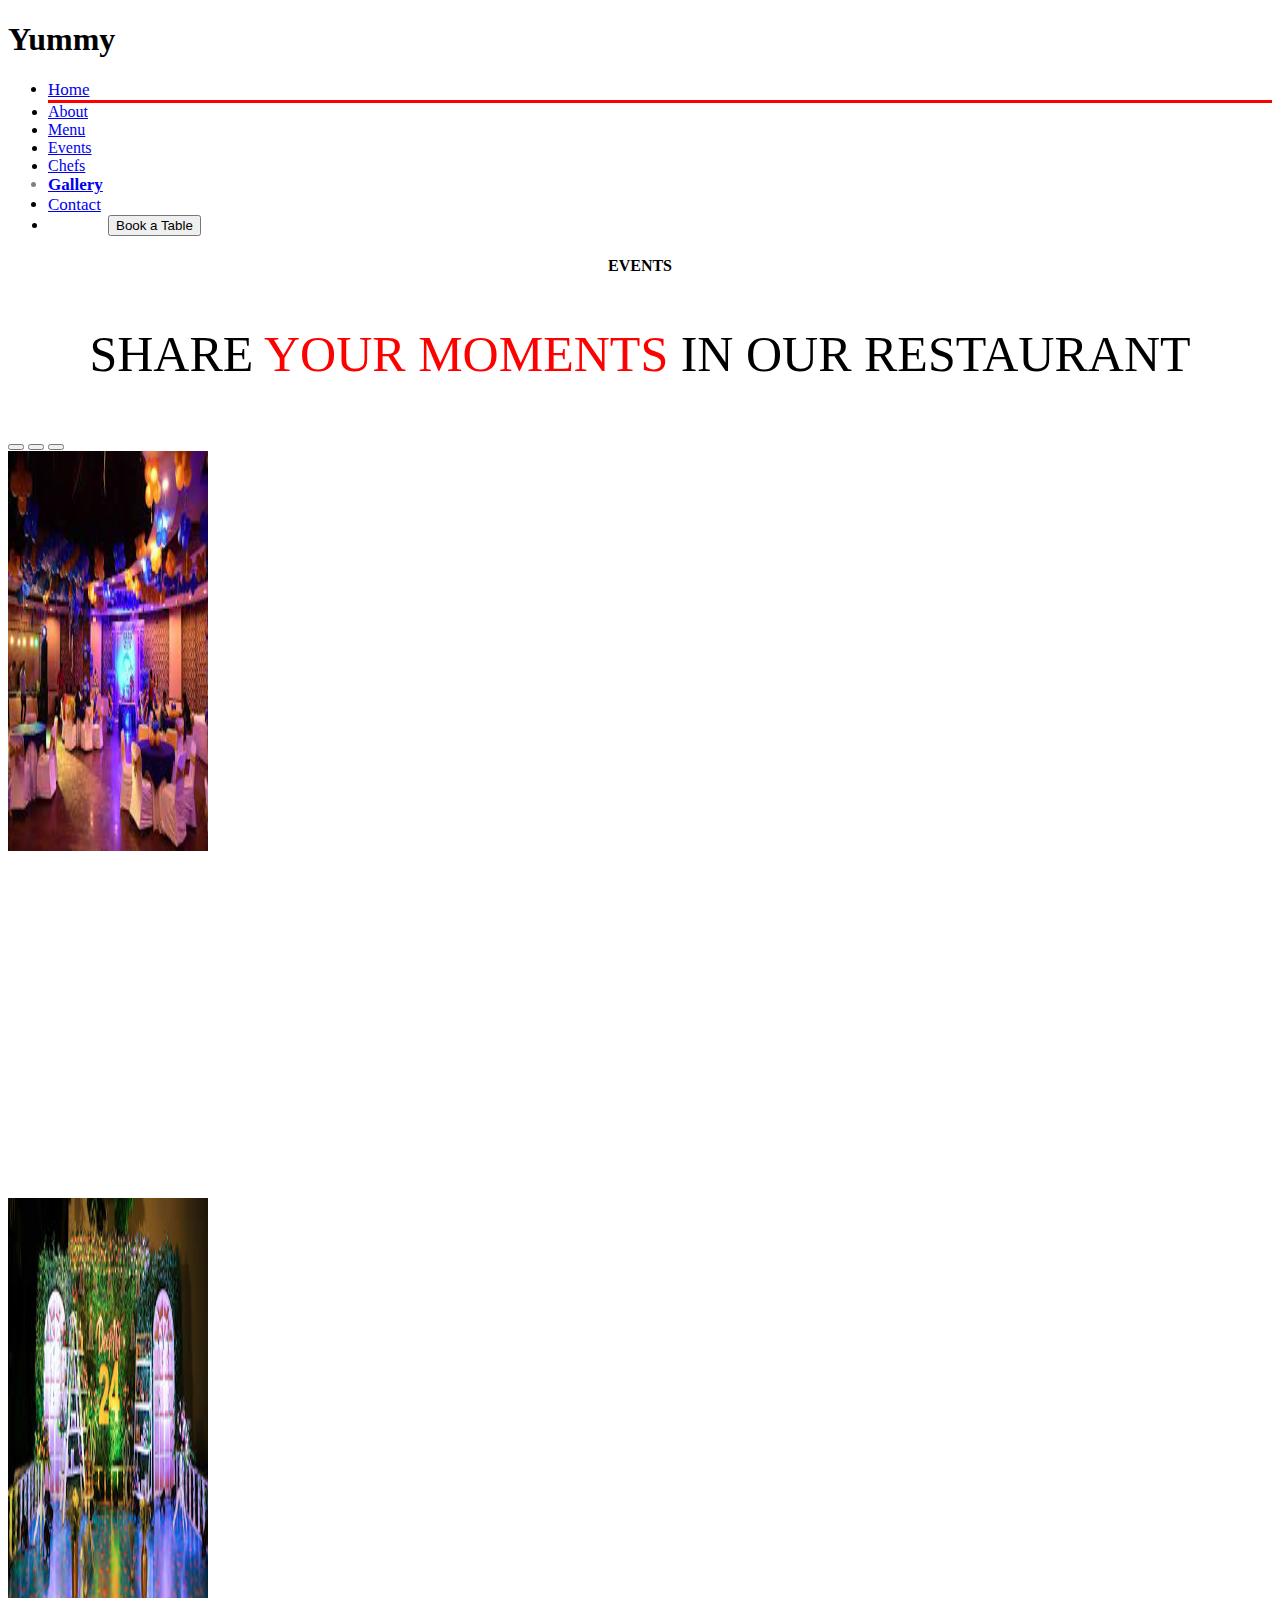
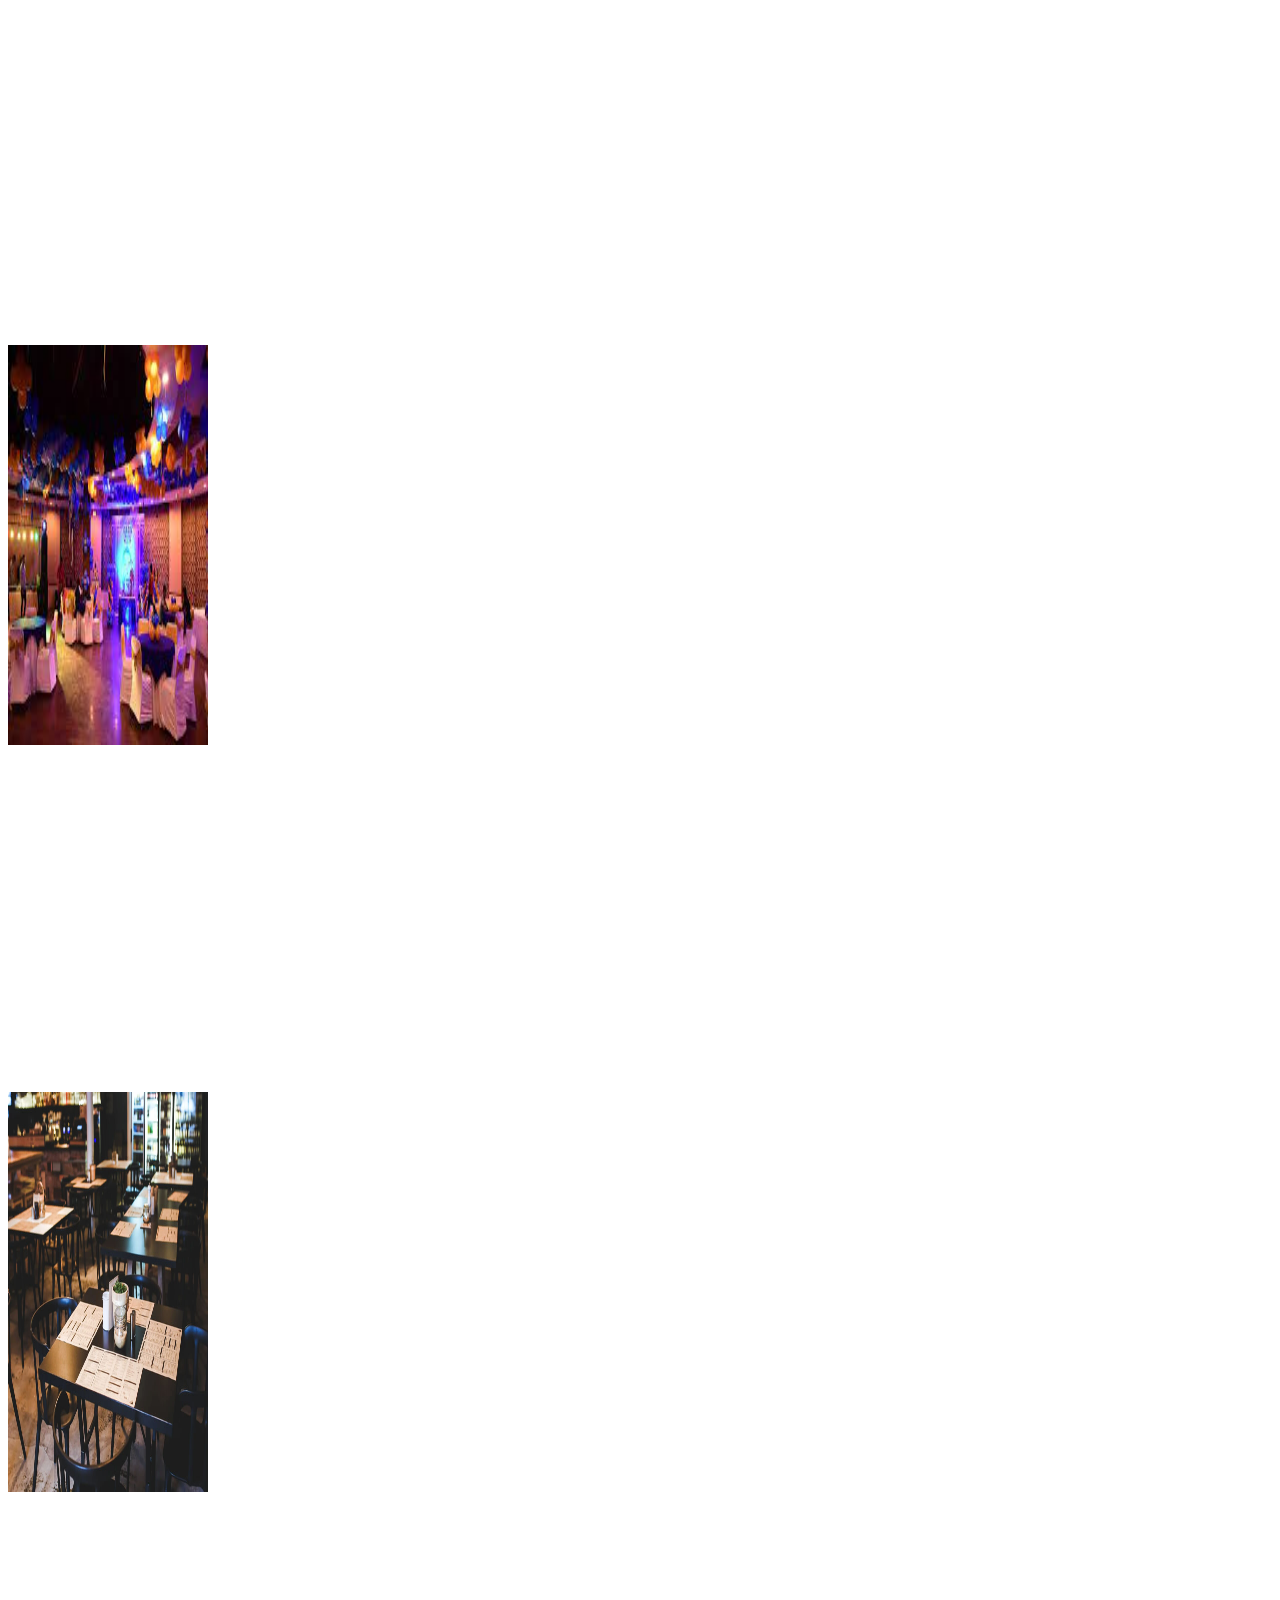
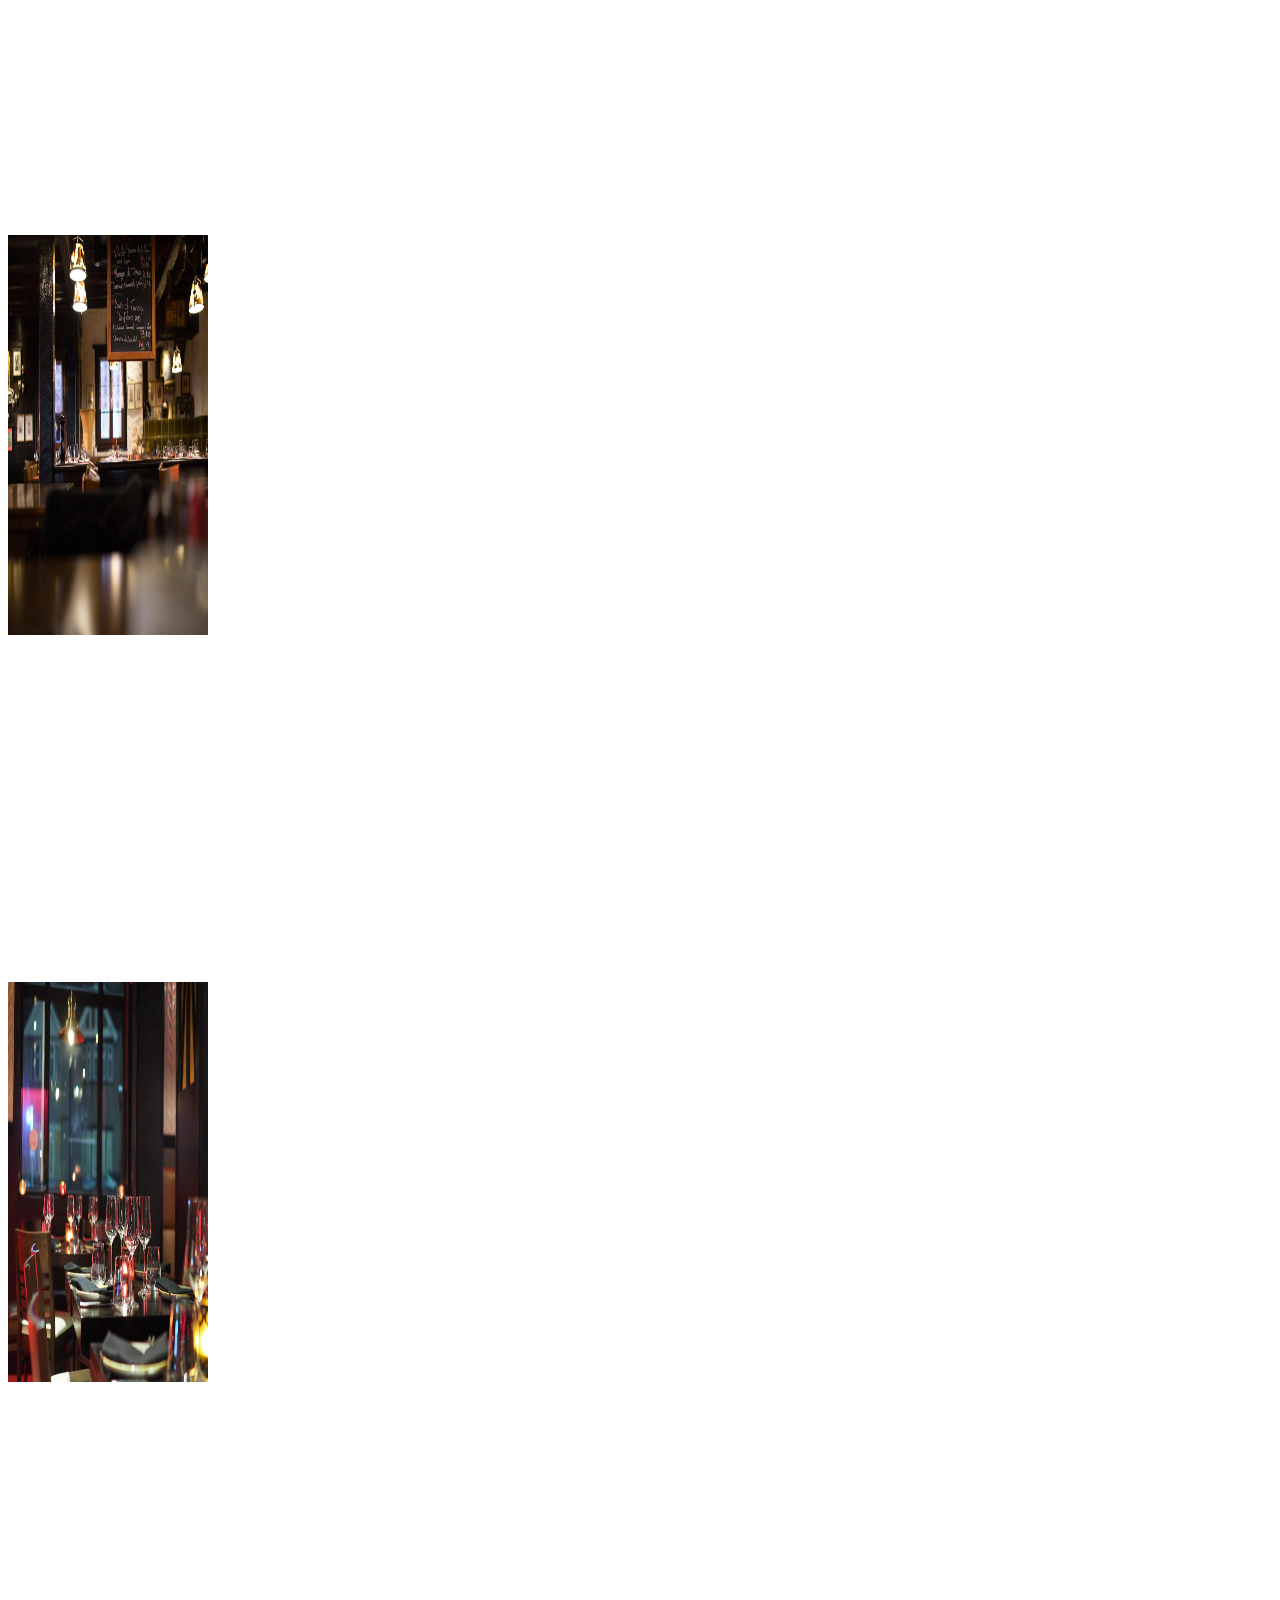
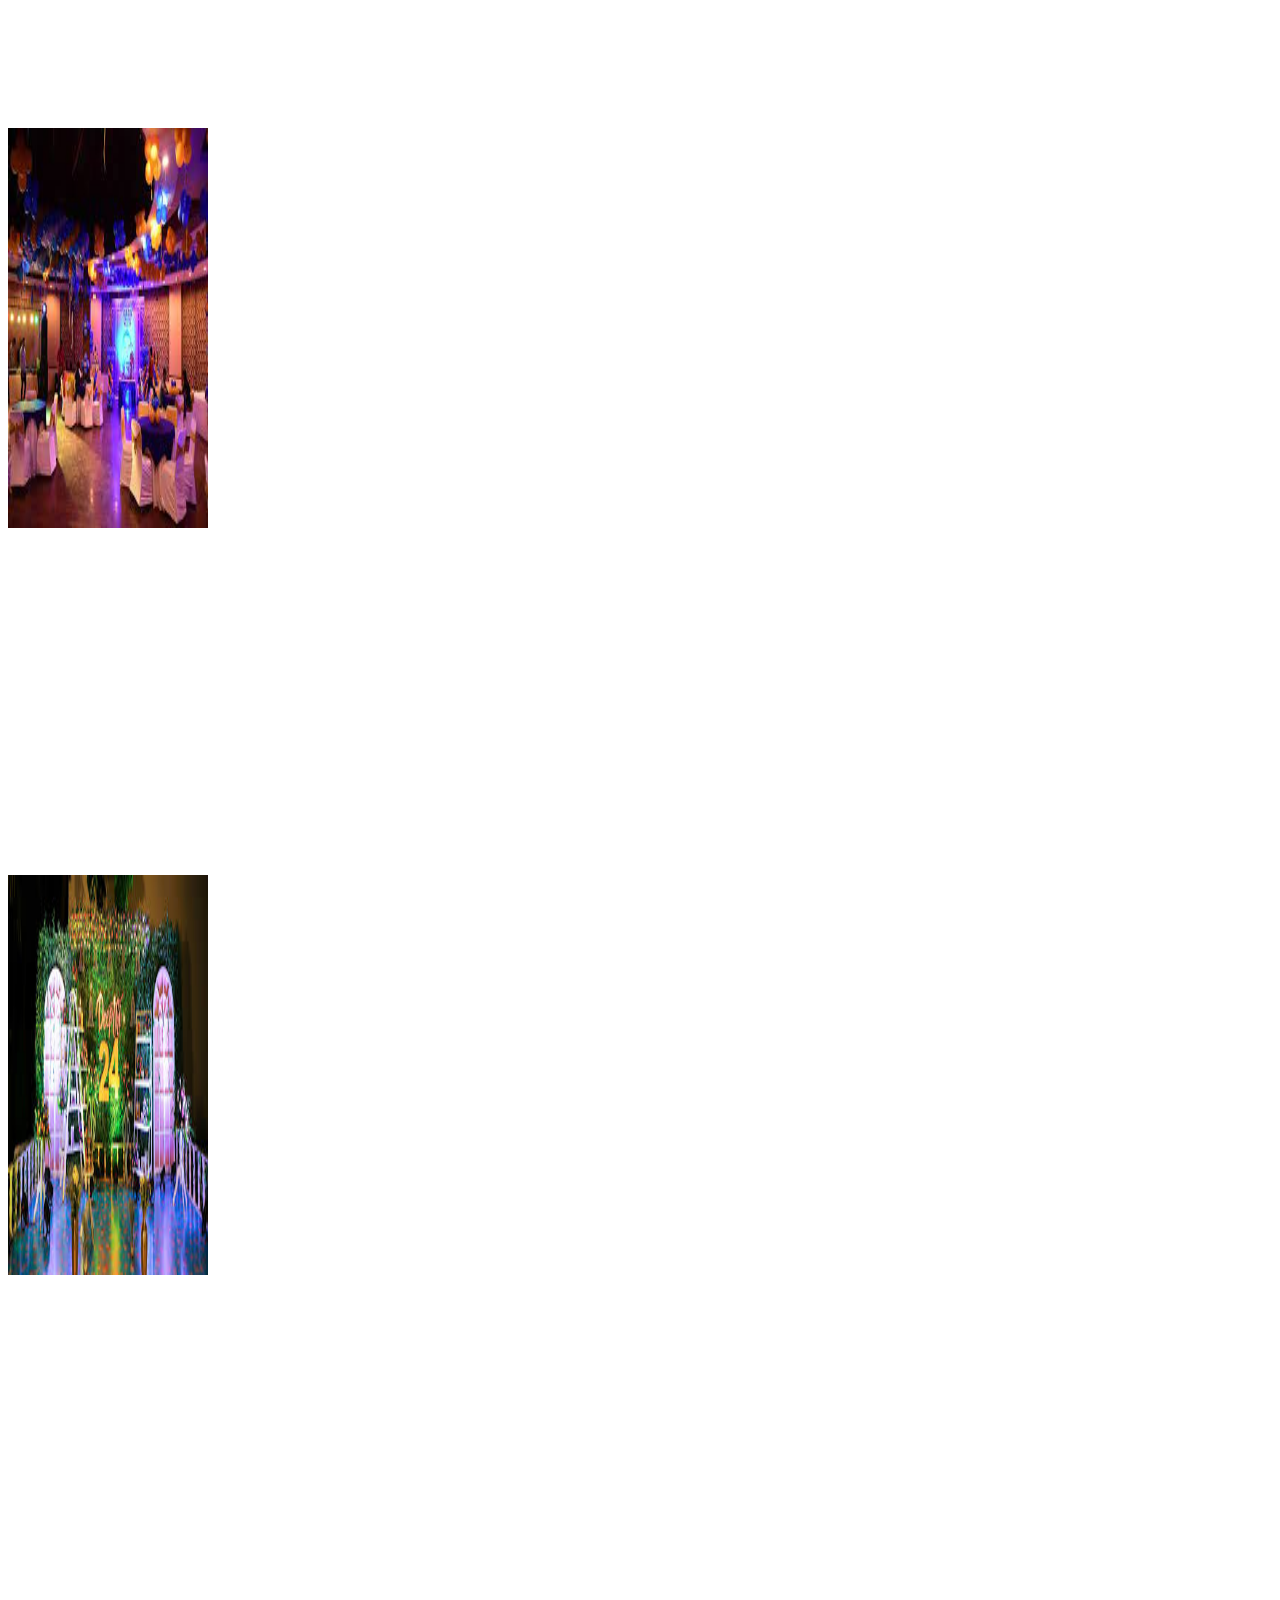
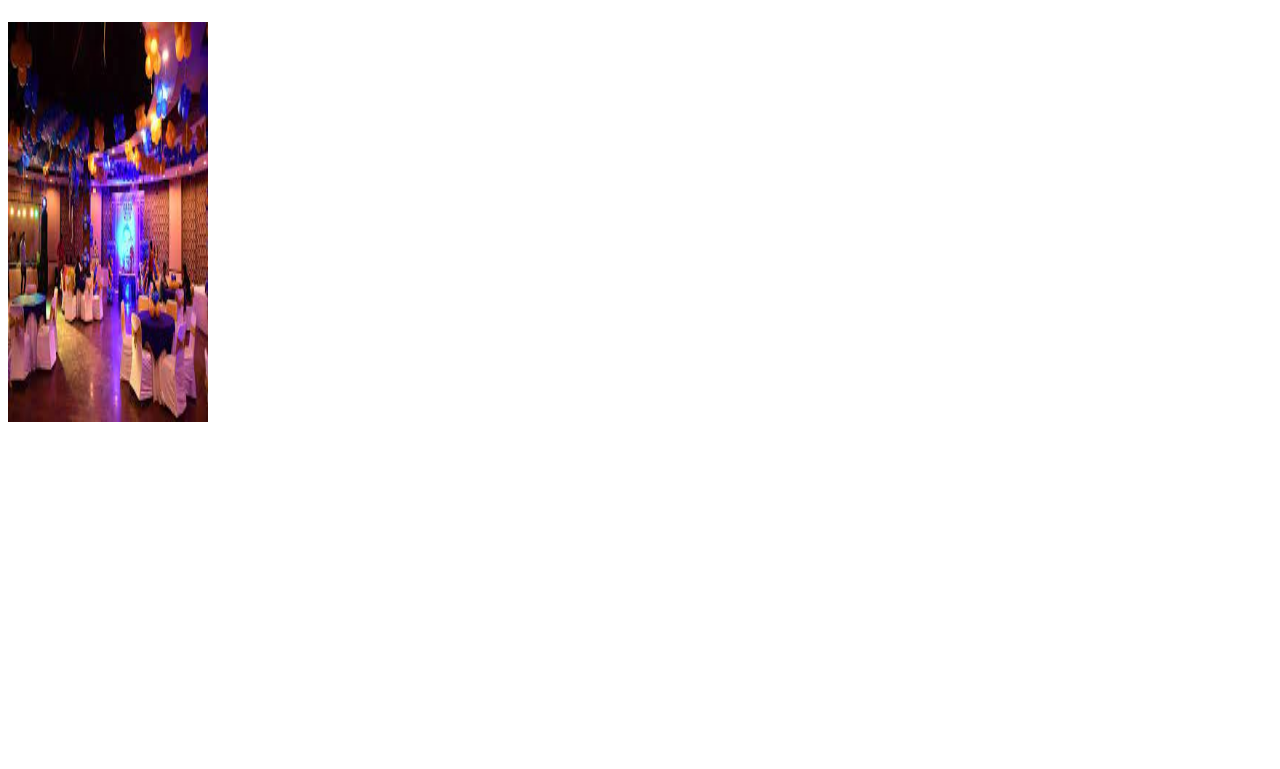
<file: events.html>
<!DOCTYPE html>
<html>

<head>
    <meta name="viewport" content="width=device-width, initial-scale=1">
    <link href="https://cdn.jsdelivr.net/npm/bootstrap@5.3.2/dist/css/bootstrap.min.css" rel="stylesheet"
        integrity="sha384-T3c6CoIi6uLrA9TneNEoa7RxnatzjcDSCmG1MXxSR1GAsXEV/Dwwykc2MPK8M2HN" crossorigin="anonymous">
    <script src="https://cdn.jsdelivr.net/npm/bootstrap@5.3.2/dist/js/bootstrap.bundle.min.js"
        integrity="sha384-C6RzsynM9kWDrMNeT87bh95OGNyZPhcTNXj1NW7RuBCsyN/o0jlpcV8Qyq46cDfL"
        crossorigin="anonymous"></script>

    <script src="https://cdn.jsdelivr.net/npm/@popperjs/core@2.11.8/dist/umd/popper.min.js"
        integrity="sha384-I7E8VVD/ismYTF4hNIPjVp/Zjvgyol6VFvRkX/vR+Vc4jQkC+hVqc2pM8ODewa9r"
        crossorigin="anonymous"></script>
    <script src="https://cdn.jsdelivr.net/npm/bootstrap@5.3.2/dist/js/bootstrap.min.js"
        integrity="sha384-BBtl+eGJRgqQAUMxJ7pMwbEyER4l1g+O15P+16Ep7Q9Q+zqX6gSbd85u4mG4QzX+"
        crossorigin="anonymous"></script>

        </head>
        <body>
            
                <div class="container bg-white text-dark">
            
                    <nav class="navbar navbar-expand-md bg-white navbar-white sticky-top ">
                        <div class="container-fluid">
                            <h1 class="text-dark">Yummy</h1>
                            <!-- <button class="navbar-toggler" type="button" data-toggle="collapse" data-target="#collapsibleNavbar">
                                            <span class="navbar-toggler-icon"></span>
                                          </button> -->
                            <div class="collapse navbar-collapse" id="collapsibleNavbar">
                                <ul class="navbar-nav mx-auto">
                                    <li class="nav-item active" style="border-bottom: 3px solid red; font-size: 17px;"><a
                                            class="nav-link" href="index.html" style="width:100px; text-align: center;">Home</a></li>
                                    <li class="nav-item"><a class="nav-link" href="Aboutus.html"
                                            style="width: 100px; text-align: center;">About</a></li>
                                    <li class="nav-item"><a class="nav-link" href="Menu.html"
                                            style="width: 100px; text-align: center;">Menu</a></li>
                                    <li class="nav-item"><a class="nav-link" href="Events.html"
                                            style="width: 100px; text-align: center;">Events</a></li>
                                    <li class="nav-item"><a class="nav-link" href="Chefs.html"
                                            style="width: 100px; text-align: center;">Chefs</a></li>
                                    <li class="nav-item" style="font-weight: bold; color: gray; font-size: 17px;"><a
                                            class="nav-link" href="yummygallery.html"
                                            style="width: 100px; text-align: center;">Gallery</a></li>
                                    <li class="nav-item" style="font-weight:bolder gray; font-size: 17px;"><a class="nav-link"
                                            href="Contact.html" style="width: 100px; text-align: center;">Contact</a></li>
                                    <li class="nav-item"><button type="button" class="btn btn-danger" style="margin-left:60px">Book
                                            a Table</button></li>
            
            
                                </ul>
                            </div>
                        </div>
                    </nav>
                </div>

                            
    <div class="container">
    
        <div class="section-header">
          <h4 style="text-align: center;">EVENTS</h4>
          <p style="text-align:center;font-size: 50px;font-family:Chiller regular;">SHARE <span style="color: red;">YOUR MOMENTS</span>
          <span style="color:black">IN OUR RESTAURANT</span>
          </p>
        </div>

     </div>


     <div class="container-fluid">

      <div id="carouselExampleCaptions" class="carousel carousel-dark slide" data-bs-ride="false">
        <div class="carousel-indicators">
          <button type="button" data-bs-target="#carouselExampleCaptions" data-bs-slide-to="0" class="active" aria-current="true" aria-label="Slide 1"></button>
          <button type="button" data-bs-target="#carouselExampleCaptions" data-bs-slide-to="1" aria-label="Slide 2"></button>
          <button type="button" data-bs-target="#carouselExampleCaptions" data-bs-slide-to="2" aria-label="Slide 3"></button>
        </div>

        <div class="carousel-inner">
          <div class="carousel-item active">
           <div class="card-group">
            <div class="card">
             <img src="img/custom.jpg" class="card-img-top" alt="private-1" width="200" height="400">
             <div class="card-img-overlay">
             <h4 class="card-title"  style="color:white;padding-top: 200px;font-weight: bold;">Private Parties</h5>
             <h3 class="card-text" style="color:white">$289</h3>
             <p class="card-text" style="color:white"><h5 style="color: white;"> Quo corporis voluptas ea ad. Consectetur inventore sapiente ipsum voluptas eos omnis facere. Enim facilis veritatis id est rem repudiandae nulla expedita quas.</h5></p>
          </div>
        </div>
      
        <div class="card">
          <img src="img/birthday2.jpg" class="card-img-top" alt="birthday" width="200" height="400">
          <div class="card-img-overlay">
          <h4 class="card-title " style="color:white;padding-top: 200px;font-weight: bold;">Birthday Party</h4>
          <h3 class="card-text" style="color:white;font-weight: bolder;">$589</h3>
          <p class="card-text" style="color:white"><h5  style="color:white">Laborum aperiam atque omnis minus omnis est qui assumenda quos. Quis id sit quibusdam. Esse quisquam ducimus officia ipsum ut quibusdam maxime. Non enim perspiciatis.</h5></p>
       </div>
      </div>
      
      
      <div class="card">
          <img src="img/custom.jpg" class="card-img-top" alt="gallery-2" width="200" height="400">
          <div class="card-img-overlay">
          <h4 class="card-title" style="color:white;padding-top: 200px;font-weight: bold;">Custom Party</h4>
          <h3 class="card-text" style="color:white">$580</h3>
          <p class="card-text" style="color:white"><h5  style="color:white">Laborum aperiam atque omnis minus omnis est qui assumenda quos. Quis id sit quibusdam. Esse quisquam ducimus officia ipsum ut quibusdam maxime. Non enim perspiciatis.</h5></p>
       </div>
      </div>
      
      </div>
      </div>





    
<!-- second row -->
      <div class="carousel-inner">
        <div class="carousel-item active">
         <div class="card-group">
          <div class="card">
           <img src="img/gallery-1.jpg" class="card-img-top" alt="gallery-1" width="200" height="400">
           <div class="card-img-overlay">
           <h4 class="card-title" style="color:white;padding-top: 200px;font-weight: bold;">Custom Parties</h4>
           <h3class="card-text" style="color:white">$99</h3>
           <p class="card-text" style="color:white"><h5 style="color: white;"> Quo corporis voluptas ea ad. Consectetur inventore sapiente ipsum voluptas eos omnis facere. Enim facilis veritatis id est rem repudiandae nulla expedita quas.</h5></p>
        </div>
      </div>
    
      <div class="card">
        <img src="img/gallery-2.jpg" class="card-img-top" alt="gallery-2" width="200" height="400">
        <div class="card-img-overlay">
        <h4 class="card-title" style="color:white;padding-top: 200px;font-weight: bold;">Private Parties</h4>
        <h3 class="card-text" style="color:white">$299</h3>
        <p class="card-text" style="color:white"><h5 style="color: white;"> Quo corporis voluptas ea ad. Consectetur inventore sapiente ipsum voluptas eos omnis facere. Enim facilis veritatis id est rem repudiandae nulla expedita quas.</h5></p>
     </div>
    </div>
    
    
    <div class="card">
        <img src="img/gallery-3.jpg" class="card-img-top" alt="gallery-2" width="200" height="400">
        <div class="card-img-overlay">
        <h4 class="card-title"  style="color:white;padding-top: 200px;font-weight: bold;">Custom Parties</h5>
        <h3 class="card-text" style="color:white">$375</h3>
        <p class="card-text" style="color:white"><h5 style="color: white;"> Quo corporis voluptas ea ad. Consectetur inventore sapiente ipsum voluptas eos omnis facere. Enim facilis veritatis id est rem repudiandae nulla expedita quas.</h5></p>
     </div>
    </div>





</div>
</div>
      
      
  <!-- third row     -->


  <div class="carousel-inner">
    <div class="carousel-item active">
     <div class="card-group">
      <div class="card">
       <img src="img/custom.jpg" class="card-img-top" alt="private-1" width="200" height="400">
       <div class="card-img-overlay">
       <h4 class="card-title"  style="color:white;padding-top: 200px;font-weight: bold;">Private Parties</h5>
       <h3 class="card-text" style="color:white">$289</h3>
       <p class="card-text" style="color:white"><h5 style="color: white;"> Quo corporis voluptas ea ad. Consectetur inventore sapiente ipsum voluptas eos omnis facere. Enim facilis veritatis id est rem repudiandae nulla expedita quas.</h5></p>
    </div>
  </div>

  <div class="card">
    <img src="img/birthday2.jpg" class="card-img-top" alt="birthday1" width="200" height="400">
    <div class="card-img-overlay">
    <h4 class="card-title " style="color:white;padding-top: 200px;">Birthday Party</h4>
    <h3 class="card-text" style="color:white;font-weight: bolder;">$589</h3>
    <p class="card-text" style="color:white"><h5  style="color:white">Laborum aperiam atque omnis minus omnis est qui assumenda quos. Quis id sit quibusdam. Esse quisquam ducimus officia ipsum ut quibusdam maxime. Non enim perspiciatis.</h5></p>
 </div>
</div>


<div class="card">
    <img src="img/custom.jpg" class="card-img-top" alt="gallery-2" width="200" height="400">
    <div class="card-img-overlay">
    <h4 class="card-title" style="color:white;padding-top: 200px;">Custom Party</h4>
    <h3 class="card-text" style="color:white">$580</h3>
    <p class="card-text" style="color:white"><h5  style="color:white">Laborum aperiam atque omnis minus omnis est qui assumenda quos. Quis id sit quibusdam. Esse quisquam ducimus officia ipsum ut quibusdam maxime. Non enim perspiciatis.</h5></p>
 </div>
</div>

</div>
</div>


      
      
      
      
        </div>
        
                
                  
          

            


        </body>
        </html>
</file>
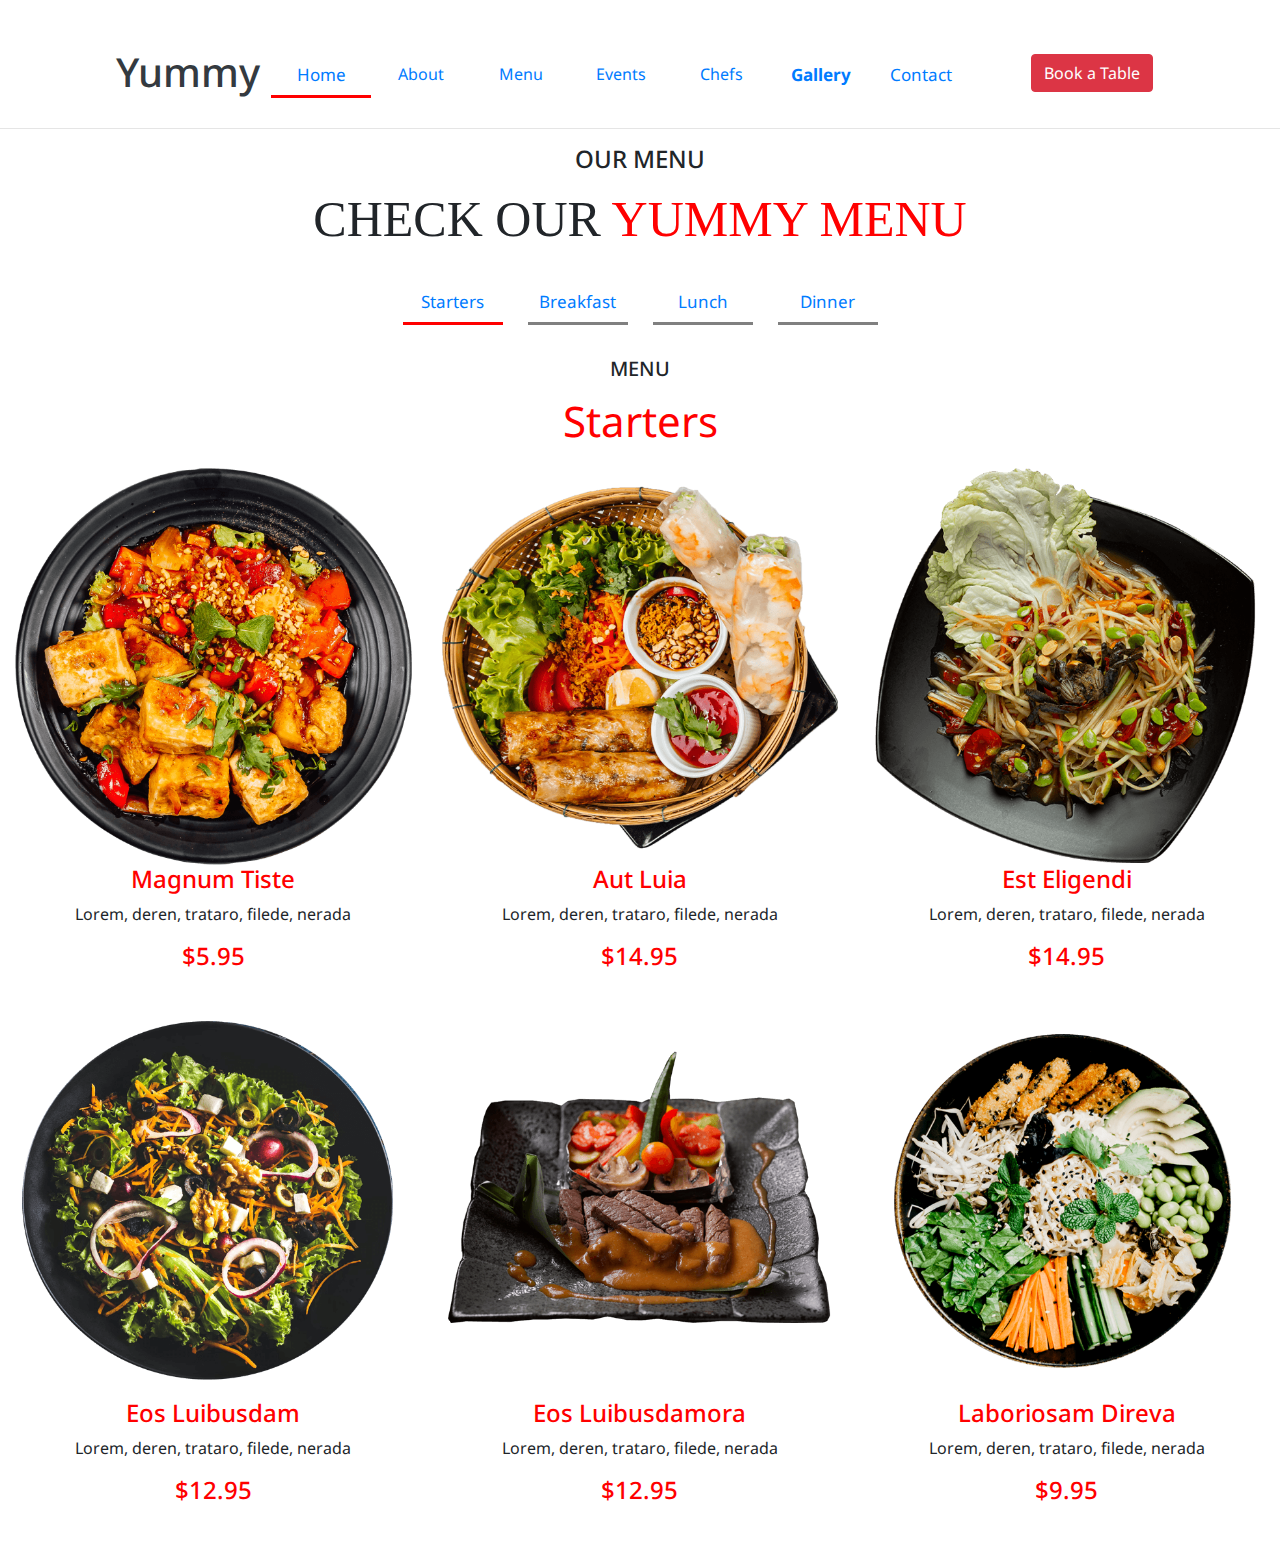
<file: menu.html>
<!DOCTYPE html>
<html>

<head>
    <meta name="viewport" content="width=device-width, initial-scale=1">
    <link href="https://cdn.jsdelivr.net/npm/bootstrap@5.3.2/dist/css/bootstrap.min.css" rel="stylesheet"
        integrity="sha384-T3c6CoIi6uLrA9TneNEoa7RxnatzjcDSCmG1MXxSR1GAsXEV/Dwwykc2MPK8M2HN" crossorigin="anonymous">
    <script src="https://cdn.jsdelivr.net/npm/bootstrap@5.3.2/dist/js/bootstrap.bundle.min.js"
        integrity="sha384-C6RzsynM9kWDrMNeT87bh95OGNyZPhcTNXj1NW7RuBCsyN/o0jlpcV8Qyq46cDfL"
        crossorigin="anonymous"></script>

    <script src="https://cdn.jsdelivr.net/npm/@popperjs/core@2.11.8/dist/umd/popper.min.js"
        integrity="sha384-I7E8VVD/ismYTF4hNIPjVp/Zjvgyol6VFvRkX/vR+Vc4jQkC+hVqc2pM8ODewa9r"
        crossorigin="anonymous"></script>
    <script src="https://cdn.jsdelivr.net/npm/bootstrap@5.3.2/dist/js/bootstrap.min.js"
        integrity="sha384-BBtl+eGJRgqQAUMxJ7pMwbEyER4l1g+O15P+16Ep7Q9Q+zqX6gSbd85u4mG4QzX+"
        crossorigin="anonymous"></script>

    <!-- Google Fonts -->
    <link rel="preconnect" href="https://fonts.googleapis.com">
    <link rel="preconnect" href="https://fonts.gstatic.com" crossorigin>
    <link
        href="https://fonts.googleapis.com/css2?family=Open+Sans:ital,wght@0,300;0,400;0,500;0,600;0,700;1,300;1,400;1,600;1,700&family=Amatic+SC:ital,wght@0,300;0,400;0,500;0,600;0,700;1,300;1,400;1,500;1,600;1,700&family=Inter:ital,wght@0,300;0,400;0,500;0,600;0,700;1,300;1,400;1,500;1,600;1,700&display=swap"
        rel="stylesheet">

       
<link href="D:\CNC Practise notes\BOOTSTRAP\testimonials.css" rel="stylesheet">
<link rel="stylesheet" href="https://cdnjs.cloudflare.com/ajax/libs/font-awesome/6.4.2/css/all.min.css" integrity="sha512-z3gLpd7yknf1YoNbCzqRKc4qyor8gaKU1qmn+CShxbuBusANI9QpRohGBreCFkKxLhei6S9CQXFEbbKuqLg0DA==" crossorigin="anonymous" referrerpolicy="no-referrer" />


<meta charset="utf-8">
<meta http-equiv="X-UA-Compatible" content="IE=edge">
<meta name="viewport" content="width=device-width, initial-scale=1">
<title>Bootstrap Testimonial Carousel</title>
<link href="https://fonts.googleapis.com/css2?family=Noto+Sans:ital,wght@0,400;0,700;1,700&display=swap" rel="stylesheet">
<link rel="stylesheet" href="https://maxcdn.bootstrapcdn.com/font-awesome/4.7.0/css/font-awesome.min.css">
<link rel="stylesheet" href="https://stackpath.bootstrapcdn.com/bootstrap/4.5.0/css/bootstrap.min.css">
<script src="https://ajax.googleapis.com/ajax/libs/jquery/1.12.4/jquery.min.js"></script>
<script src="https://stackpath.bootstrapcdn.com/bootstrap/4.5.0/js/bootstrap.min.js"></script>
<link rel="stylesheet" href="style.css">
<style>

body {
    font-family: 'Noto Sans', sans-serif;
    padding: 40px 0;
}
h2 {
	color: #333;
	text-align: center;
	text-transform: uppercase;
    font-family: 'Noto Sans', sans-serif;
	font-weight: bold;
	position: relative;
	margin: 30px 0 60px;
}
h2::after {
	content: "";
	width: 140px;
	position: absolute;
	margin: 0 auto;
	height: 3px;
	background: #db584e;
	left: 0;
	right: 0;
	bottom: -10px;
    opacity: .8;
}
.col-center {
	margin: 0 auto;
	float: none !important;
}
.carousel {
	margin: 50px auto;
	padding: 0 70px;
}
.carousel-item {
	color: #999;
	font-size: 14px;
    text-align: center;
	overflow: hidden;
    min-height: 290px;
}
.carousel .item .img-box {
	width: 135px;
	height: 135px;
	margin: 0 auto;
	padding: 5px;
	border: 1px solid #ddd;
	border-radius: 50%;
}
.carousel .img-box img {
	width: 100%;
	height: 100%;
	display: block;
	border-radius: 50%;
}
.carousel .testimonial {
	padding: 30px 0 10px;
}
.carousel .overview {	
	font-style: italic;
}
.carousel .overview b {
	text-transform: uppercase;
	color: #db584e;
}
.carousel .carousel-control {
	width: 40px;
    height: 40px;
    margin-top: -20px;
    top: 50%;
	background: none;
}
.carousel-control i {
    font-size: 68px;
	line-height: 42px;
    position: absolute;
    display: inline-block;
	color: rgba(0, 0, 0, 0.8);
    text-shadow: 0 3px 3px #e6e6e6, 0 0 0 #000;
}
.carousel .carousel-indicators {
	bottom: -40px;
}
.carousel-indicators li, .carousel-indicators li.active {
	width: 10px;
	height: 10px;
	margin: 1px 3px;
	border-radius: 50%;
}
.carousel-indicators li {	
	background: #999;
	border-color: transparent;
	box-shadow: inset 0 2px 1px rgba(0,0,0,0.2);
}
.carousel-indicators li.active {	
	background: #555;		
	box-shadow: inset 0 2px 1px rgba(0,0,0,0.2);
}
</style>


    <style type="text/css">
        .carousel-inner img {
            width: 20%;
            height: 200px;
            margin-left: 1030px;


        }
		
		
		
		
		
    </style>

</head>

<body>
    <div class="container bg-white text-dark">

        <nav class="navbar navbar-expand-md bg-white navbar-white sticky-top ">
            <div class="container-fluid">
                <h1 class="text-dark">Yummy</h1>
                <button class="navbar-toggler" type="button" data-toggle="collapse" data-target="#collapsibleNavbar">
                                <span class="navbar-toggler-icon"></span>
                              </button>
                <div class="collapse navbar-collapse" id="collapsibleNavbar">
                    <ul class="navbar-nav mx-auto">
                        <li class="nav-item active" style="border-bottom: 3px solid red; font-size: 17px;"><a
                                class="nav-link" href="Index.html" style="width:100px; text-align: center;">Home</a></li>
                        <li class="nav-item"><a class="nav-link" href="Aboutus.html"
                                style="width: 100px; text-align: center;">About</a></li>
                        <li class="nav-item"><a class="nav-link" href="Menu.html"
                                style="width: 100px; text-align: center;">Menu</a></li>
                        <li class="nav-item"><a class="nav-link" href="Events.html"
                                style="width: 100px; text-align: center;">Events</a></li>
                        <li class="nav-item"><a class="nav-link" href="Chefs.html"
                                style="width: 100px; text-align: center;">Chefs</a></li>
                        <li class="nav-item" style="font-weight: bold; color: gray; font-size: 17px;"><a
                                class="nav-link" href="yummygallery.html"
                                style="width: 100px; text-align: center;">Gallery</a></li>
                        <li class="nav-item" style="font-weight:bolder gray; font-size: 17px;"><a class="nav-link"
                                href="Contact.html" style="width: 100px; text-align: center;">Contact</a></li>
                        <li class="nav-item"><button type="button" class="btn btn-danger" style="margin-left:60px">Book
                                a Table</button></li>


                    </ul>
                </div>
            </div>
        </nav>
    </div>
    <hr>


    <div class="container" data-aos="fade-up">

        <div class="section-header">
            <h4 style="text-align: center;">OUR MENU</h4>
            <p style="text-align:center;font-size: 50px;font-family:Chiller regular;">CHECK OUR <span
                    style="color: red;">YUMMY MENU</span></p>
        </div>

    </div>
    </div>


    <div class="container bg-white text-dark">

        <nav class="navbar navbar-expand-md bg-white navbar-white sticky-top ">
            <div class="container-fluid">

                <!-- <button class="navbar-toggler" type="button" data-toggle="collapse" data-target="#collapsibleNavbar">
                            <span class="navbar-toggler-icon"></span>
                          </button> -->
                <div class="collapse navbar-collapse" id="collapsibleNavbar">
                    <ul class="navbar-nav mx-auto">
                        <li class="nav-item active" style="border-bottom: 3px solid red; font-size: 17px;"><a
                                class="nav-link" href="Home.html" style="width:100px; text-align: center;">Starters</a>
                        </li>
                        <li class="nav-item" style="border-bottom: 3px solid gray; font-size: 17px;margin-left:25px;"><a
                                class="nav-link" href="Aboutus.html"
                                style="width: 100px; text-align: center;">Breakfast</a></li>
                        <li class="nav-item" style="border-bottom: 3px solid gray; font-size: 17px;margin-left:25px;"><a
                                class="nav-link" href="Menu.html" style="width: 100px; text-align: center;">Lunch</a>
                        </li>
                        <li class="nav-item" style="border-bottom: 3px solid gray; font-size: 17px;margin-left:25px;"><a
                                class="nav-link" href="Events.html" style="width: 100px; text-align: center;">Dinner</a>
                        </li>


                    </ul>
                </div>
            </div>
        </nav>
    </div>

    <div class="container">
        <br>

        <h5 style="text-align:center">MENU</h5>
        <p style="text-align:center;font-size:42px;color:red">Starters</p>
    </div>

    <div class="container-fluid d-flex flex-wrap justify-content-center ">

        <div class="row">
            <div class=" col-sm-12 col-md-4 col-lg-4 col-xl-4 col-12  d-flex flex-column justify-content-center align-items-center">
                <img id="zoom" src="img/hero-img.png" class="img-fluid  d-block">
                <h4 id="link" style="text-align: center; color: red">Magnum Tiste</h4>
                <p style="text-align:center">Lorem, deren, trataro, filede, nerada</p>
                <h4 style="text-align: center; color: red">$5.95</h4>
            </div>

            <div class="col-12 col-sm-12 col-md-4 col-lg-4 col-xl-4">
                <img id="zoom" src="img/menu-item-2.png" class="img-fluid mx-auto d-block">
                <h4 id="link" style="text-align: center; color: red">Aut Luia</h4>
                <p style="text-align:center">Lorem, deren, trataro, filede, nerada</p>
                <h4 style="text-align: center; color: red">$14.95</h4>
            </div>

            <div class="col-12 col-sm-12 col-md-4 col-lg-4 col-xl-4">
                <img id="zoom" src="img/menu-item-3.png" class="img-fluid mx-auto d-block">
                <h4 id="link" style="text-align: center; color: red">Est Eligendi</h4>
                <p style="text-align:center">Lorem, deren, trataro, filede, nerada</p>
                <h4 style="text-align: center; color: red">$14.95</h4>
            </div>

        </div>
        <br>
        <div class="row">
            <div class="col-12 col-sm-12 col-md-4 col-lg-4 col-xl-4">
                <img id="zoom" src="img/menu-item-4.png" class="img-fluid mx-auto d-block">
                <h4 id="link" style="text-align: center; color: red">Eos Luibusdam</h4>
                <p style="text-align:center">Lorem, deren, trataro, filede, nerada</p>
                <h4 style="text-align: center; color: red">$12.95</h4>
            </div>

            <div class="col-12 col-sm-12 col-md-4 col-lg-4 col-xl-4">
                <img id="zoom" src="img/menu-item-5.png" class="img-fluid mx-auto d-block">
                <h4 id="link" style="text-align: center; color: red">Eos Luibusdamora</h4>
                <p style="text-align:center">Lorem, deren, trataro, filede, nerada</p>
                <h4 style="text-align: center; color: red">$12.95</h4>
            </div>

            <div class="col-12 col-sm-12 col-md-4 col-lg-4 col-xl-4">
                <img id="zoom" src="img/menu-item-6.png" class="img-fluid mx-auto d-block">
                <h4 id="link" style="text-align: center; color: red">Laboriosam Direva</h4>
                <p style="text-align:center">Lorem, deren, trataro, filede, nerada</p>
                <h4 style="text-align: center; color: red">$9.95</h4>
            </div>
        </div>
    </div>
  </div>

</div>


                 		                   		
      
        
                   

               

               



     






</body>

</html>
</file>
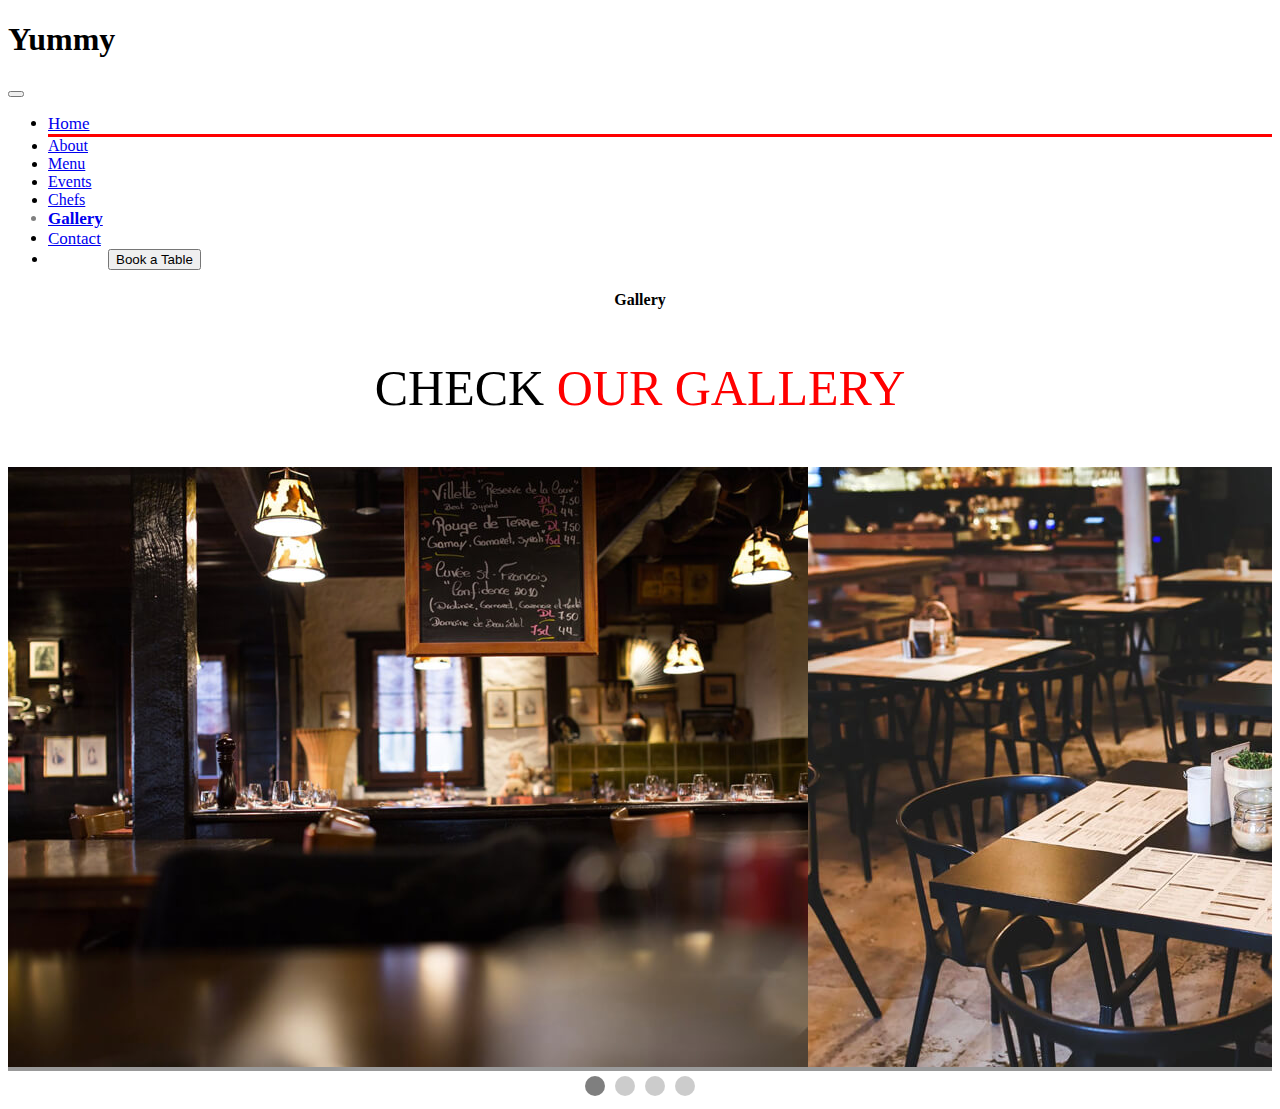
<file: yummygallery.html>
<!DOCTYPE html>
<html>

<head>
    <meta name="viewport" content="width=device-width, initial-scale=1">
    <link href="https://cdn.jsdelivr.net/npm/bootstrap@5.3.2/dist/css/bootstrap.min.css" rel="stylesheet"
        integrity="sha384-T3c6CoIi6uLrA9TneNEoa7RxnatzjcDSCmG1MXxSR1GAsXEV/Dwwykc2MPK8M2HN" crossorigin="anonymous">
    <script src="https://cdn.jsdelivr.net/npm/bootstrap@5.3.2/dist/js/bootstrap.bundle.min.js"
        integrity="sha384-C6RzsynM9kWDrMNeT87bh95OGNyZPhcTNXj1NW7RuBCsyN/o0jlpcV8Qyq46cDfL"
        crossorigin="anonymous"></script>

    <script src="https://cdn.jsdelivr.net/npm/@popperjs/core@2.11.8/dist/umd/popper.min.js"
        integrity="sha384-I7E8VVD/ismYTF4hNIPjVp/Zjvgyol6VFvRkX/vR+Vc4jQkC+hVqc2pM8ODewa9r"
        crossorigin="anonymous"></script>
    <script src="https://cdn.jsdelivr.net/npm/bootstrap@5.3.2/dist/js/bootstrap.min.js"
        integrity="sha384-BBtl+eGJRgqQAUMxJ7pMwbEyER4l1g+O15P+16Ep7Q9Q+zqX6gSbd85u4mG4QzX+"
        crossorigin="anonymous"></script>


        <link rel="stylesheet" href="https://cdnjs.cloudflare.com/ajax/libs/font-awesome/6.4.2/css/all.min.css" integrity="sha512-z3gLpd7yknf1YoNbCzqRKc4qyor8gaKU1qmn+CShxbuBusANI9QpRohGBreCFkKxLhei6S9CQXFEbbKuqLg0DA==" crossorigin="anonymous" referrerpolicy="no-referrer" />
        <link href="D:\CNC Practise notes\BOOTSTRAP\Yummy\gallery.css" rel="stylesheet">
		<!-- <script src="yummygallery.js"></script> -->
		
		<style>


#loader{
height:100vh;
width:100vw;
background-color:white;
position:fixed;
z-index:999;
top:0px;
background-image:url("img/about.jpg");
background-size:100% 100%;
background-position:center;
background-repeat:no-repeat
}
.fixed-top{
position:fixed;
top:0px;
left:0px;
z-index:999
}



		
		
		
				.card{


	  <!-- height:500px; -->
	  height:400px;
	  
		  background-color: rgba(0, 0, 0, 0.4);
		  color: white;
  <!-- font-size: 40px; -->
  margin:5px;
  flex:400px 0 0;


		}
		
		.cards img {
    width: 100%;
    object-fit: cover;
}

.cards-wrapper {
  display: flex; 
  transition: ease 0.5s;
}
		
.display-area {
  <!-- width: 880px; -->
   width:100%;
/*   border: 1px solid black; */
  overflow-x: hidden;
  margin: auto;
}

.dots-wrapper {
  display: flex;
  justify-content: center;
  margin: auto;
}

.dot {
  border: none;
  background: rgba(0, 0, 0, 0.2);
  width: 20px;
  height: 20px;
  margin: 5px;
  border-radius: 50%;
  outline: none;
}
.dot:hover {
  background: rgba(0, 0, 0, 0.3);
}
.dot.active {
  background: rgba(0, 0, 0, 0.5);
}

		
		
		</style>
		

		
		
</head>
<body>
            
    <div class="container bg-white text-dark">

        <nav class="navbar navbar-expand-md bg-white navbar-white sticky-top ">
            <div class="container-fluid">
                <h1 class="text-dark">Yummy</h1>
                <button class="navbar-toggler" type="button" data-toggle="collapse" data-target="#collapsibleNavbar">
                                <span class="navbar-toggler-icon"></span>
                              </button> 
                <div class="collapse navbar-collapse" id="collapsibleNavbar">
                    <ul class="navbar-nav mx-auto">
                        <li class="nav-item active" style="border-bottom: 3px solid red; font-size: 17px;"><a
                                class="nav-link" href="index.html" style="width:100px; text-align: center;">Home</a></li>
                        <li class="nav-item"><a class="nav-link" href="Aboutus.html"
                                style="width: 100px; text-align: center;">About</a></li>
                        <li class="nav-item"><a class="nav-link" href="Menu.html"
                                style="width: 100px; text-align: center;">Menu</a></li>
                        <li class="nav-item"><a class="nav-link" href="Events.html"
                                style="width: 100px; text-align: center;">Events</a></li>
                        <li class="nav-item"><a class="nav-link" href="Chefs.html"
                                style="width: 100px; text-align: center;">Chefs</a></li>
                        <li class="nav-item" style="font-weight: bold; color: gray; font-size: 17px;"><a
                                class="nav-link" href="Gallery.html"
                                style="width: 100px; text-align: center;">Gallery</a></li>
                        <li class="nav-item" style="font-weight:bolder gray; font-size: 17px;"><a class="nav-link"
                                href="Contact.html" style="width: 100px; text-align: center;">Contact</a></li>
                        <li class="nav-item"><button type="button" class="btn btn-danger" style="margin-left:60px">Book
                                a Table</button></li>


                    </ul>
                </div>
            </div>
        </nav>
    </div>

<!-- End of nav bar -->

<div class="container">
    
    <div class="section-header">
      <h4 style="text-align: center;">Gallery</h4>
      <p style="text-align:center;font-size: 50px;font-family:Chiller regular;">CHECK<span style="color: red;">&nbsp;OUR GALLERY</span>
    
      </p>
    </div>
	
	<div class="container-fluid">
	<div class="display-area">
	<div class="cards-wrapper">
	<div class="card"><img src="img/gallery-2.jpg"></div>
	<div class="card"><img src="img/gallery-1.jpg"></div>
	<div class="card"><img src="img/gallery-3.jpg"></div>
	<div class="card"><img src="img/gallery-5.jpg"></div>
	
	
	<div class="card"><img src="img/gallery-7.jpg"></div>
	<div class="card"><img src="img/gallery-3.jpg"></div>
	<div class="card"><img src="img/gallery-5.jpg"></div>
	<div class="card"><img src="img/gallery-2.jpg"></div>
	
	<div class="card"><img src="img/gallery-3.jpg"></div>
	<div class="card"><img src="img/gallery-5.jpg"></div>
	<div class="card"><img src="img/gallery-5.jpg"></div>
	<div class="card"><img src="img/gallery-2.jpg"></div>
	
	
	
	</div>
	</div>
	
	<div class="dots-wrapper">
  <button class="dot active"></button>
  <button class="dot"></button>
  <button class="dot"></button>
  <button class="dot"></button>
</div>
	
	</div>
			<script src="yummygallery.js"></script>
	</body>
	</html>
</file>
<file: style.css>
.stats-counter {
    background: linear-gradient(rgba(0, 0, 0, 0.5), rgba(0, 0, 0, 0.5)), url("../img/stats-bg.jpg") center center;
    background-size: cover;
    padding: 100px 0;
  }
  
  @media (min-width: 1365px) {
    .stats-counter {
      background-attachment: fixed;
    }
  }
  
  .stats-counter .stats-item {
    padding: 30px;
    width: 100%;
  }
  
  .stats-counter .stats-item span {
    font-size: 48px;
    display: block;
    color: #fff;
    font-weight: 700;
  }
  
  .stats-counter .stats-item p {
    padding: 0;
    margin: 0;
    font-family: var(--font-secondary);
    font-size: 16px;
    font-weight: 700;
    color: rgba(255, 255, 255, 0.6);
  }i
</file>
